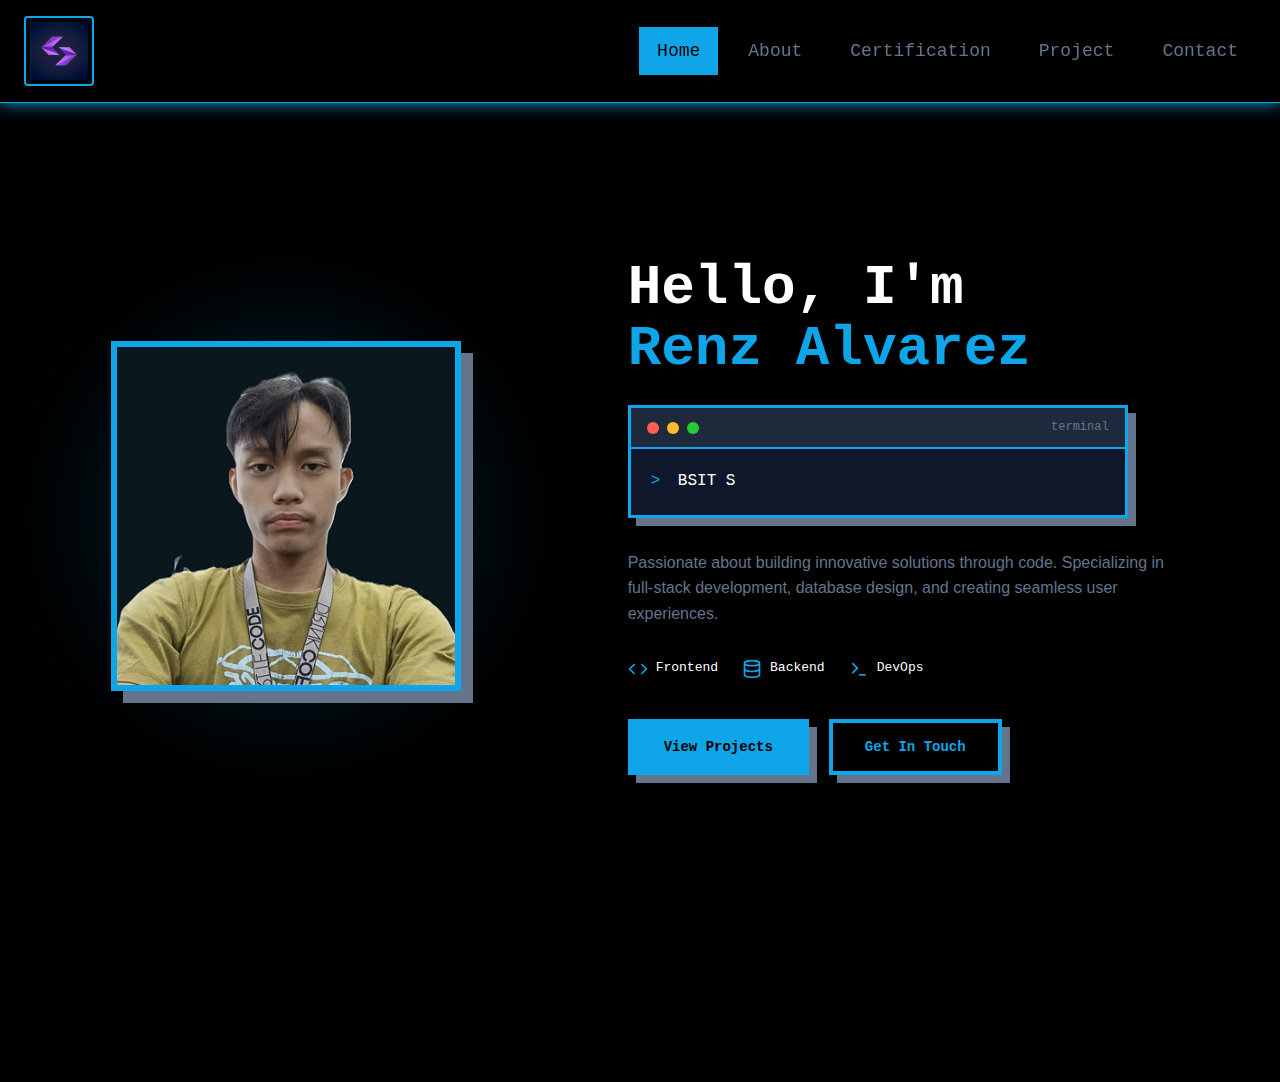
<file: docs/index.html>
<!DOCTYPE html>
<html lang="en">

<head>
    <meta charset="UTF-8">
    <meta name="viewport" content="width=device-width, initial-scale=1.0">
    <title>Home - Renz Alvarez | BSIT Student & Developer</title>
    <link rel="stylesheet" href="main.css">
    <script src="script.js" defer></script>
</head>

<body>
    <nav>
        <div class="nav-box">
            <img id="logo" src="image/a3dd212965b4d0a0d9abc1004b524c69.jpg" alt="Logo">
            <ul>
                <li><a href="index.html" class="active">Home</a></li>
                <li><a href="about.html">About</a></li>
                <li><a href="certification.html">Certification</a></li>
                <li><a href="project.html">Project</a></li>
                <li><a href="contact.html">Contact</a></li>
            </ul>
        </div>
    </nav>

    <main>
        <section id="home" class="hero-section">
            <div class="hero-container">
                <!-- Left - Profile Picture -->
                <div class="hero-left">
                    <div class="profile-wrapper">
                        <div class="profile-glow"></div>
                        <div class="profile-border">
                            <div class="profile-overlay"></div>
                            <div class="profile-picture">
                                <img src="image/profile.png" alt="Renz Alvarez Profile" class="profile-img">
                            </div>
                        </div>
                    </div>
                </div>

                <!-- Right - Content -->
                <div class="hero-right">
                    <div class="hero-content">
                        <h1 class="hero-title">
                            Hello, I'm
                            <span class="hero-name">Renz Alvarez</span>
                        </h1>

                        <!-- Terminal-style text effect -->
                        <div class="terminal-box">
                            <div class="terminal-header">
                                <span class="terminal-dot red"></span>
                                <span class="terminal-dot yellow"></span>
                                <span class="terminal-dot green"></span>
                                <span class="terminal-label">terminal</span>
                            </div>
                            <div class="terminal-text">
                                <span class="terminal-prompt">&gt;</span>
                                <span id="typing-text"></span>
                                <span class="cursor" id="cursor">_</span>
                            </div>
                        </div>
                    </div>

                    <p class="hero-description">
                        Passionate about building innovative solutions through code.
                        Specializing in full-stack development, database design, and
                        creating seamless user experiences.
                    </p>

                    <!-- Tech stack indicators -->
                    <div class="tech-stack">
                        <div class="tech-item">
                            <svg viewBox="0 0 24 24" fill="none" stroke="currentColor" stroke-width="2"
                                class="tech-icon">
                                <polyline points="16 18 22 12 16 6"></polyline>
                                <polyline points="8 6 2 12 8 18"></polyline>
                            </svg>
                            <span>Frontend</span>
                        </div>
                        <div class="tech-item">
                            <svg viewBox="0 0 24 24" fill="none" stroke="currentColor" stroke-width="2"
                                class="tech-icon">
                                <ellipse cx="12" cy="5" rx="9" ry="3"></ellipse>
                                <path d="M3 5v14a9 3 0 0 0 18 0V5"></path>
                                <path d="M3 12a9 3 0 0 0 18 0"></path>
                            </svg>
                            <span>Backend</span>
                        </div>
                        <div class="tech-item">
                            <svg viewBox="0 0 24 24" fill="none" stroke="currentColor" stroke-width="2"
                                class="tech-icon">
                                <polyline points="4 17 10 11 4 5"></polyline>
                                <line x1="12" y1="19" x2="20" y2="19"></line>
                            </svg>
                            <span>DevOps</span>
                        </div>
                    </div>

                    <div class="button-group">
                        <button class="btn btn-primary" onclick="scrollToElement('projects')">
                            View Projects
                        </button>
                        <button class="btn btn-secondary" onclick="scrollToElement('contact')">
                            Get In Touch
                        </button>
                    </div>
                </div>
            </div>
        </section>
    </main>

    <footer>
        <p>&copy; 2024 Renz Alvarez. All rights reserved.</p>
    </footer>
</body>

</html>
</file>
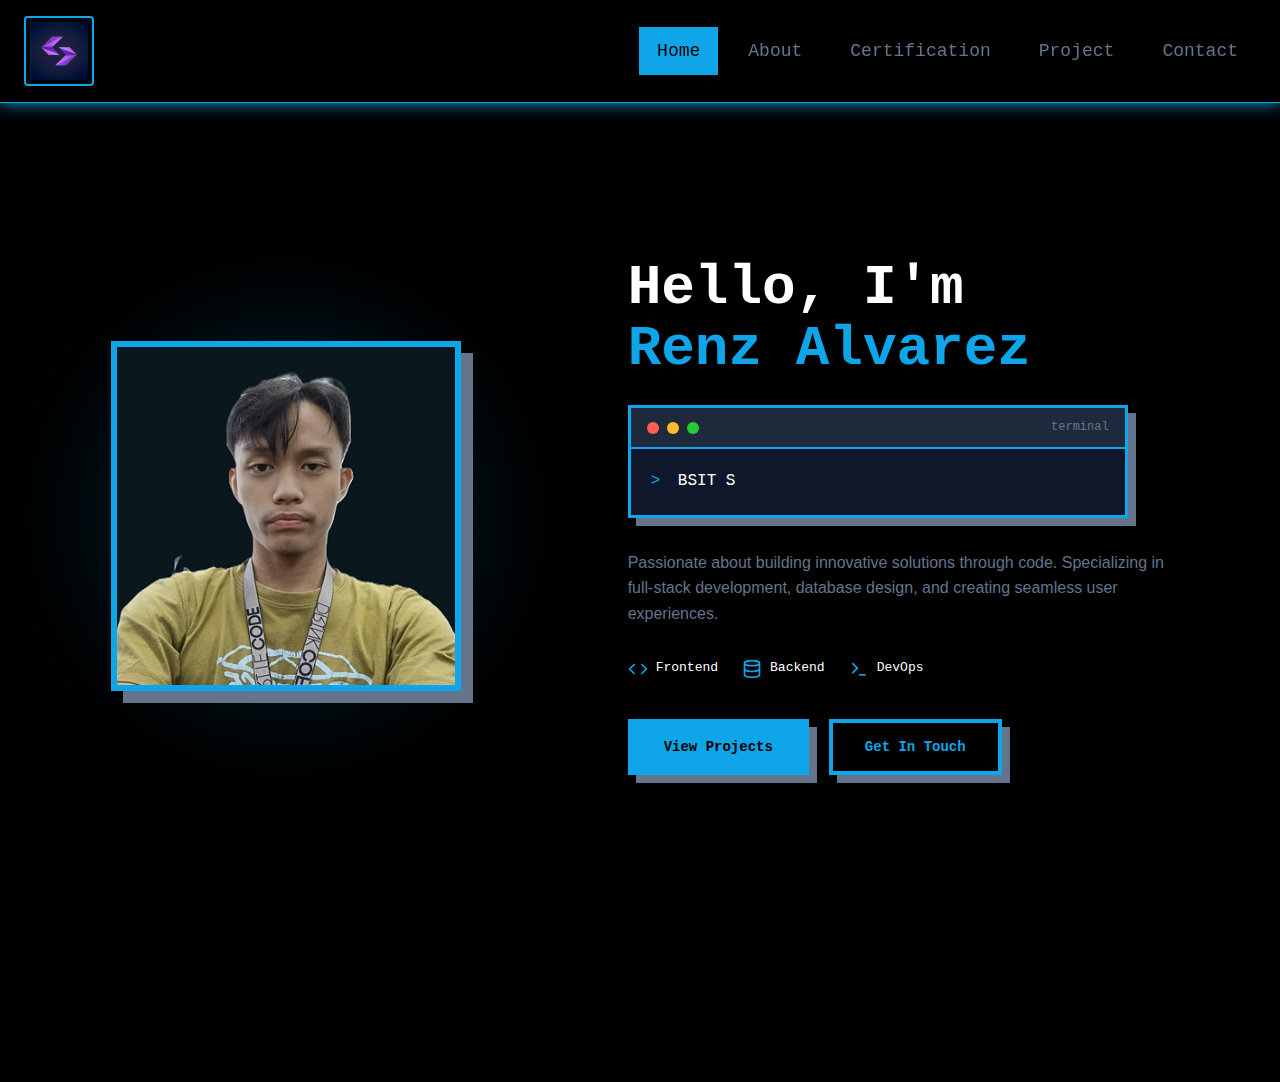
<file: html/index.html>
<!DOCTYPE html>
<html lang="en">

<head>
    <meta charset="UTF-8">
    <meta name="viewport" content="width=device-width, initial-scale=1.0">
    <title>Home - Renz Alvarez | BSIT Student & Developer</title>
    <link rel="stylesheet" href="main.css">
    <script src="script.js" defer></script>
</head>

<body>
    <nav>
        <div class="nav-box">
            <img id="logo" src="../image/a3dd212965b4d0a0d9abc1004b524c69.jpg" alt="Logo">
            <ul>
                <li><a href="index.html" class="active">Home</a></li>
                <li><a href="about.html">About</a></li>
                <li><a href="certification.html">Certification</a></li>
                <li><a href="project.html">Project</a></li>
                <li><a href="contact.html">Contact</a></li>
            </ul>
        </div>
    </nav>

    <main>
        <section id="home" class="hero-section">
            <div class="hero-container">
                <!-- Left - Profile Picture -->
                <div class="hero-left">
                    <div class="profile-wrapper">
                        <div class="profile-glow"></div>
                        <div class="profile-border">
                            <div class="profile-overlay"></div>
                            <div class="profile-picture">
                                <img src="../image/profile.png" alt="Renz Alvarez Profile" class="profile-img">
                            </div>
                        </div>
                    </div>
                </div>

                <!-- Right - Content -->
                <div class="hero-right">
                    <div class="hero-content">
                        <h1 class="hero-title">
                            Hello, I'm
                            <span class="hero-name">Renz Alvarez</span>
                        </h1>

                        <!-- Terminal-style text effect -->
                        <div class="terminal-box">
                            <div class="terminal-header">
                                <span class="terminal-dot red"></span>
                                <span class="terminal-dot yellow"></span>
                                <span class="terminal-dot green"></span>
                                <span class="terminal-label">terminal</span>
                            </div>
                            <div class="terminal-text">
                                <span class="terminal-prompt">&gt;</span>
                                <span id="typing-text"></span>
                                <span class="cursor" id="cursor">_</span>
                            </div>
                        </div>
                    </div>

                    <p class="hero-description">
                        Passionate about building innovative solutions through code.
                        Specializing in full-stack development, database design, and
                        creating seamless user experiences.
                    </p>

                    <!-- Tech stack indicators -->
                    <div class="tech-stack">
                        <div class="tech-item">
                            <svg viewBox="0 0 24 24" fill="none" stroke="currentColor" stroke-width="2"
                                class="tech-icon">
                                <polyline points="16 18 22 12 16 6"></polyline>
                                <polyline points="8 6 2 12 8 18"></polyline>
                            </svg>
                            <span>Frontend</span>
                        </div>
                        <div class="tech-item">
                            <svg viewBox="0 0 24 24" fill="none" stroke="currentColor" stroke-width="2"
                                class="tech-icon">
                                <ellipse cx="12" cy="5" rx="9" ry="3"></ellipse>
                                <path d="M3 5v14a9 3 0 0 0 18 0V5"></path>
                                <path d="M3 12a9 3 0 0 0 18 0"></path>
                            </svg>
                            <span>Backend</span>
                        </div>
                        <div class="tech-item">
                            <svg viewBox="0 0 24 24" fill="none" stroke="currentColor" stroke-width="2"
                                class="tech-icon">
                                <polyline points="4 17 10 11 4 5"></polyline>
                                <line x1="12" y1="19" x2="20" y2="19"></line>
                            </svg>
                            <span>DevOps</span>
                        </div>
                    </div>

                    <div class="button-group">
                        <button class="btn btn-primary" onclick="scrollToElement('projects')">
                            View Projects
                        </button>
                        <button class="btn btn-secondary" onclick="scrollToElement('contact')">
                            Get In Touch
                        </button>
                    </div>
                </div>
            </div>
        </section>
    </main>

    <footer>
        <p>&copy; 2024 Renz Alvarez. All rights reserved.</p>
    </footer>
</body>

</html>
</file>
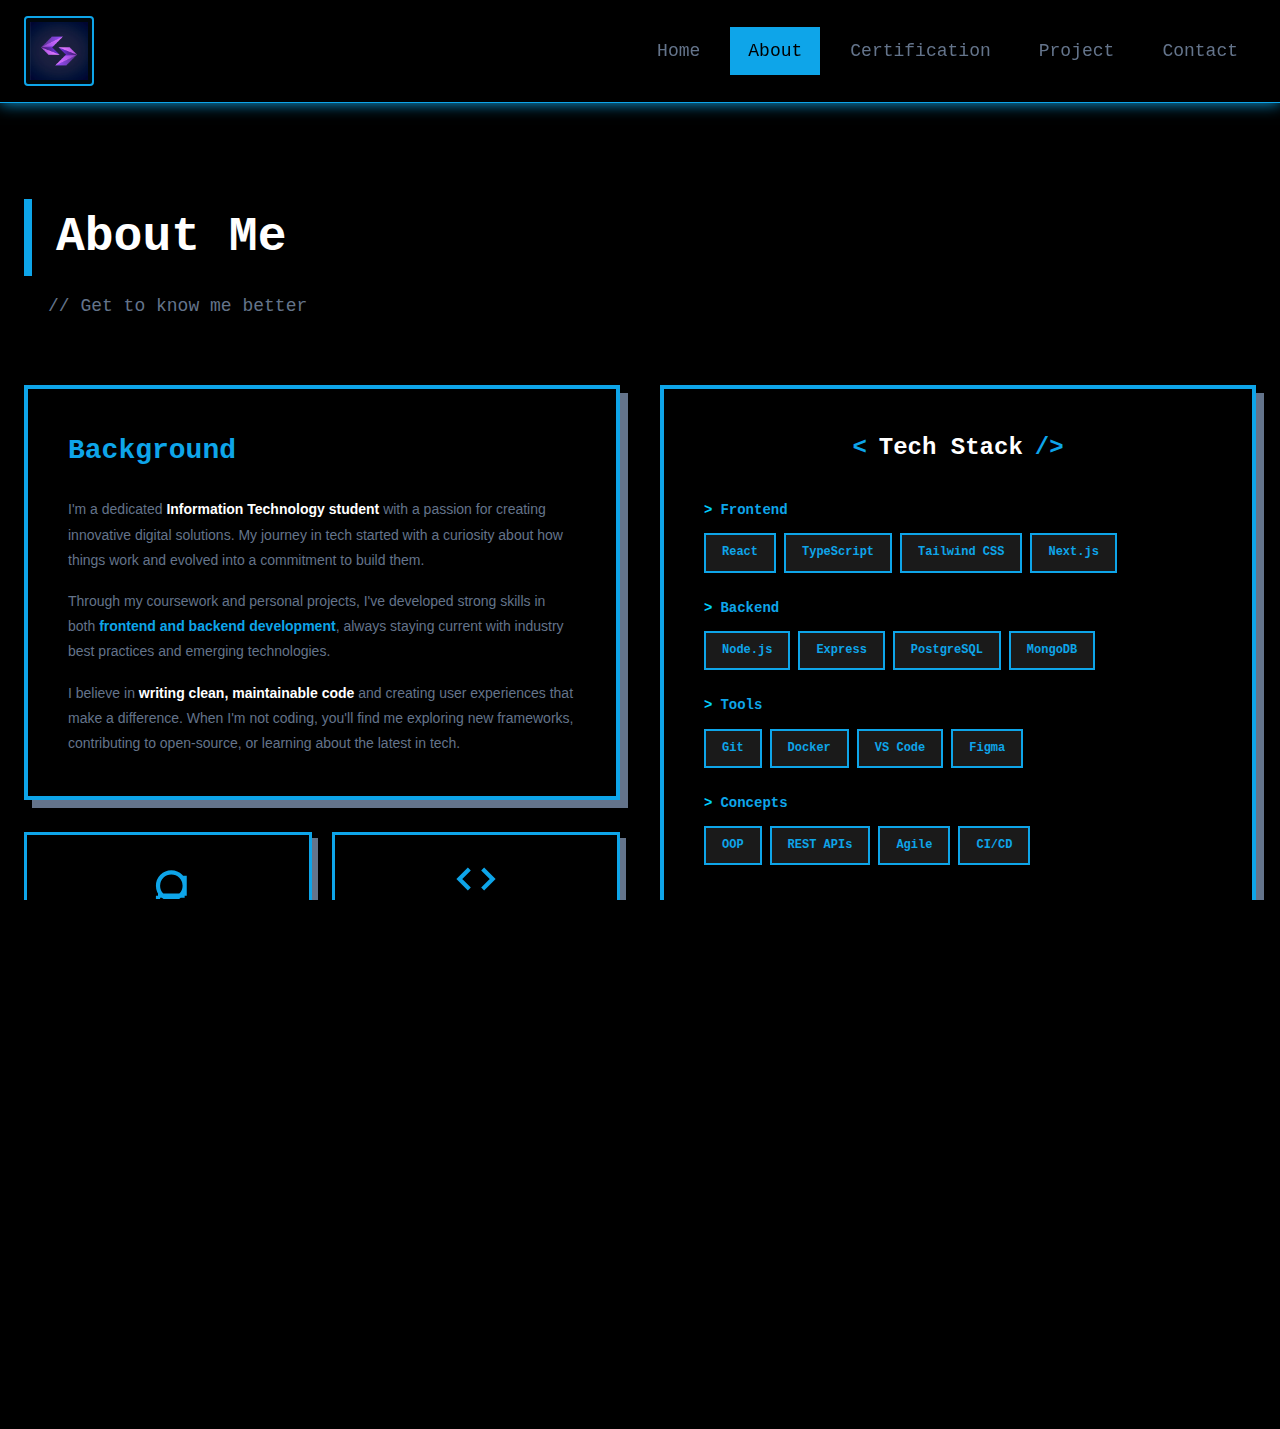
<file: docs/about.html>
<!DOCTYPE html>
<html lang="en">

<head>
  <meta charset="UTF-8">
  <meta name="viewport" content="width=device-width, initial-scale=1.0">
  <title>About Me - Renz Alvarez</title>
  <link rel="stylesheet" href="main.css">
</head>

<body>
  <nav>
    <div class="nav-box">
      <img id="logo" src="image/a3dd212965b4d0a0d9abc1004b524c69.jpg" alt="Logo">
      <ul>
        <li><a href="index.html">Home</a></li>
        <li><a href="about.html" class="active">About</a></li>
        <li><a href="certification.html">Certification</a></li>
        <li><a href="project.html">Project</a></li>
        <li><a href="contact.html">Contact</a></li>
      </ul>
    </div>
  </nav>

  <main>
    <section id="about" class="about-section">
      <div class="about-container">
        <div class="about-header">
          <h2 class="about-title">About Me</h2>
          <p class="about-subtitle">// Get to know me better</p>
        </div>

        <div class="about-grid">
          <!-- Left Column - Bio -->
          <div class="about-left">
            <div class="bio-box">
              <h3 class="bio-title">Background</h3>
              <div class="bio-content">
                <p>
                  I'm a dedicated <span class="highlight-white">Information Technology student</span> with
                  a passion for creating innovative digital solutions. My journey in tech started with a curiosity
                  about how things work and evolved into a commitment to build them.
                </p>
                <p>
                  Through my coursework and personal projects, I've developed strong skills in both
                  <span class="highlight-cyan"> frontend and backend development</span>,
                  always staying current with industry best practices and emerging technologies.
                </p>
                <p>
                  I believe in <span class="highlight-white">writing clean, maintainable code</span> and
                  creating user experiences that make a difference. When I'm not coding, you'll find me
                  exploring new frameworks, contributing to open-source, or learning about the latest in tech.
                </p>
              </div>
            </div>

            <!-- Highlights Grid -->
            <div class="highlights-grid">
              <div class="highlight-card">
                <svg class="highlight-icon" viewBox="0 0 24 24" fill="none" stroke="currentColor" stroke-width="2">
                  <path d="M22 10v6m0 0a8 8 0 01-16 0m16 0a8 8 0 00-16 0m16 0v6m0 0H6m0 0v6"></path>
                </svg>
                <h4 class="highlight-title">Education</h4>
                <p class="highlight-desc">BS Information Technology</p>
              </div>
              <div class="highlight-card">
                <svg class="highlight-icon" viewBox="0 0 24 24" fill="none" stroke="currentColor" stroke-width="2">
                  <polyline points="16 18 22 12 16 6"></polyline>
                  <polyline points="8 6 2 12 8 18"></polyline>
                </svg>
                <h4 class="highlight-title">Experience</h4>
                <p class="highlight-desc">3+ Years Coding</p>
              </div>
              <div class="highlight-card">
                <svg class="highlight-icon" viewBox="0 0 24 24" fill="none" stroke="currentColor" stroke-width="2">
                  <circle cx="12" cy="12" r="10"></circle>
                  <path d="M12 6v6l4 2"></path>
                </svg>
                <h4 class="highlight-title">Projects</h4>
                <p class="highlight-desc">20+ Completed</p>
              </div>
              <div class="highlight-card">
                <svg class="highlight-icon" viewBox="0 0 24 24" fill="none" stroke="currentColor" stroke-width="2">
                  <path d="M13 10V3L4 14h7v7l9-11h-7z"></path>
                </svg>
                <h4 class="highlight-title">Innovation</h4>
                <p class="highlight-desc">Always Learning</p>
              </div>
            </div>
          </div>

          <!-- Right Column - Skills -->
          <div class="about-right">
            <div class="skills-box">
              <h3 class="skills-title">
                <span class="bracket">&lt;</span>
                Tech Stack
                <span class="bracket">/&gt;</span>
              </h3>

              <div class="skills-content">
                <div class="skill-group">
                  <h4 class="skill-category"><span class="prompt">&gt;</span> Frontend</h4>
                  <div class="skill-items">
                    <span class="skill-tag">React</span>
                    <span class="skill-tag">TypeScript</span>
                    <span class="skill-tag">Tailwind CSS</span>
                    <span class="skill-tag">Next.js</span>
                  </div>
                </div>

                <div class="skill-group">
                  <h4 class="skill-category"><span class="prompt">&gt;</span> Backend</h4>
                  <div class="skill-items">
                    <span class="skill-tag">Node.js</span>
                    <span class="skill-tag">Express</span>
                    <span class="skill-tag">PostgreSQL</span>
                    <span class="skill-tag">MongoDB</span>
                  </div>
                </div>

                <div class="skill-group">
                  <h4 class="skill-category"><span class="prompt">&gt;</span> Tools</h4>
                  <div class="skill-items">
                    <span class="skill-tag">Git</span>
                    <span class="skill-tag">Docker</span>
                    <span class="skill-tag">VS Code</span>
                    <span class="skill-tag">Figma</span>
                  </div>
                </div>

                <div class="skill-group">
                  <h4 class="skill-category"><span class="prompt">&gt;</span> Concepts</h4>
                  <div class="skill-items">
                    <span class="skill-tag">OOP</span>
                    <span class="skill-tag">REST APIs</span>
                    <span class="skill-tag">Agile</span>
                    <span class="skill-tag">CI/CD</span>
                  </div>
                </div>
              </div>
            </div>

            <!-- Stats Card -->
            <div class="stats-card">
              <div class="stats-grid">
                <div class="stat">
                  <div class="stat-value">3.8</div>
                  <div class="stat-label">GPA</div>
                </div>
                <div class="stat">
                  <div class="stat-value">15+</div>
                  <div class="stat-label">Skills</div>
                </div>
                <div class="stat">
                  <div class="stat-value">10+</div>
                  <div class="stat-label">Certs</div>
                </div>
              </div>
            </div>
          </div>
        </div>
      </div>
    </section>

    <footer>
      <p>&copy; 2024 Renz Alvarez. All rights reserved.</p>
    </footer>
</body>

</html>
</file>
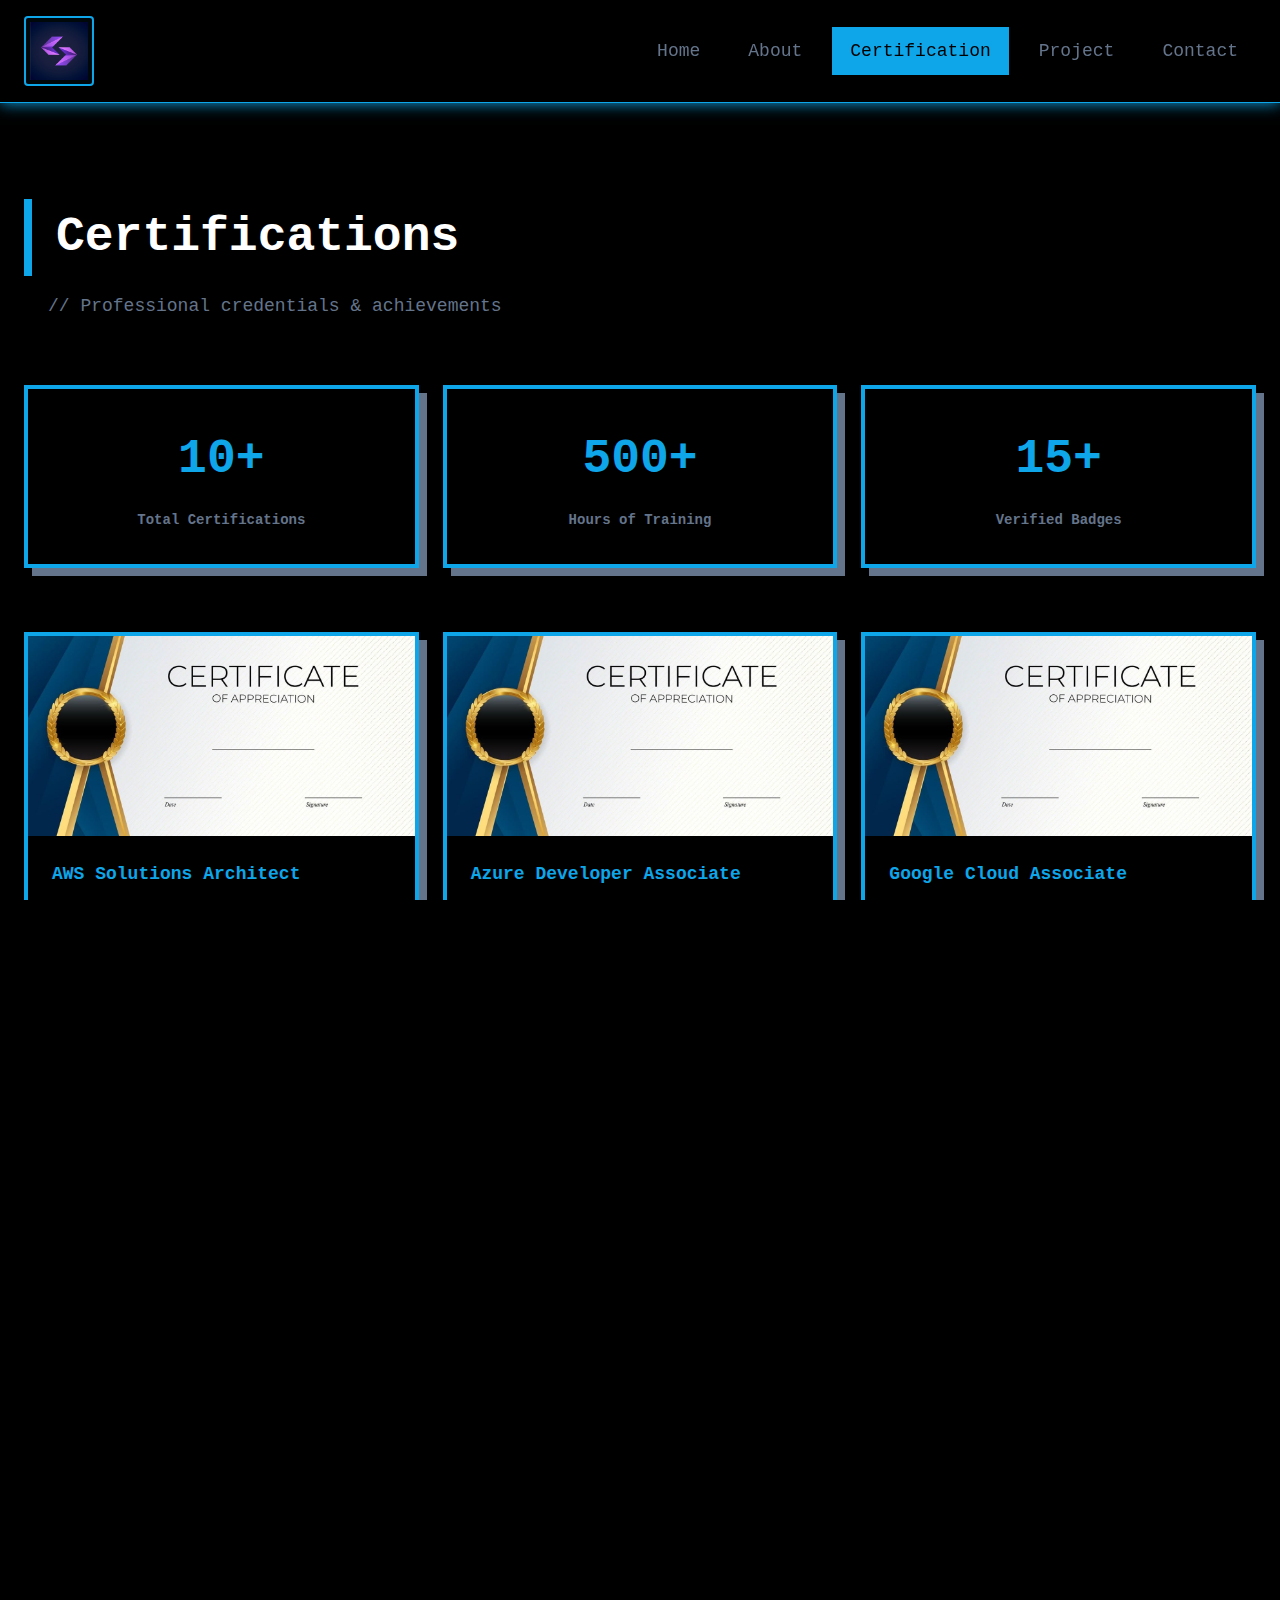
<file: docs/certification.html>
﻿<!DOCTYPE html>
<html lang="en">

<head>
    <meta charset="UTF-8">
    <meta name="viewport" content="width=device-width, initial-scale=1.0">
    <title>Certifications - Renz Alvarez</title>
    <link rel="stylesheet" href="main.css">
</head>

<body>
    <!-- Navigation -->
    <nav>
        <div class="nav-box">
            <img id="logo" src="../image/a3dd212965b4d0a0d9abc1004b524c69.jpg" alt="Logo">
            <ul>
                <li><a href="index.html">Home</a></li>
                <li><a href="about.html">About</a></li>
                <li><a href="certification.html" class="active">Certification</a></li>
                <li><a href="project.html">Project</a></li>
                <li><a href="contact.html">Contact</a></li>
            </ul>
        </div>
    </nav>

    <!-- Main Content -->
    <main>
        <!-- Certifications Section -->
        <section id="certifications" class="certifications-section">
            <div class="cert-container">
                <!-- Header -->
                <div class="cert-header">
                    <h2 class="cert-title">Certifications</h2>
                    <p class="cert-subtitle">// Professional credentials & achievements</p>
                </div>

                <!-- Achievement Stats -->
                <div class="achievements-grid">
                    <div class="achievement-card">
                        <div class="achievement-value">10+</div>
                        <div class="achievement-label">Total Certifications</div>
                    </div>
                    <div class="achievement-card">
                        <div class="achievement-value">500+</div>
                        <div class="achievement-label">Hours of Training</div>
                    </div>
                    <div class="achievement-card">
                        <div class="achievement-value">15+</div>
                        <div class="achievement-label">Verified Badges</div>
                    </div>
                </div>

                <!-- Certifications Grid -->
                <div class="certifications-grid">
                    <div class="cert-card">
                        <div class="cert-image-wrapper">
                            <img src="../image/526198892b4ba9e2ca0bf648c2724f42.jpg" alt="AWS" class="cert-image">
                        </div>
                        <div class="cert-content">
                            <h3 class="cert-card-title">AWS Solutions Architect</h3>
                            <p class="cert-issuer">Amazon Web Services</p>
                            <p class="cert-date">Issued: 2023</p>
                            <button class="cert-btn">View Certificate</button>
                        </div>
                    </div>

                    <div class="cert-card">
                        <div class="cert-image-wrapper">
                            <img src="../image/526198892b4ba9e2ca0bf648c2724f42.jpg" alt="Azure" class="cert-image">
                        </div>
                        <div class="cert-content">
                            <h3 class="cert-card-title">Azure Developer Associate</h3>
                            <p class="cert-issuer">Microsoft</p>
                            <p class="cert-date">Issued: 2023</p>
                            <button class="cert-btn">View Certificate</button>
                        </div>
                    </div>

                    <div class="cert-card">
                        <div class="cert-image-wrapper">
                            <img src="../image/526198892b4ba9e2ca0bf648c2724f42.jpg" alt="GCP" class="cert-image">
                        </div>
                        <div class="cert-content">
                            <h3 class="cert-card-title">Google Cloud Associate</h3>
                            <p class="cert-issuer">Google Cloud</p>
                            <p class="cert-date">Issued: 2023</p>
                            <button class="cert-btn">View Certificate</button>
                        </div>
                    </div>

                    <div class="cert-card">
                        <div class="cert-image-wrapper">
                            <img src="../image/526198892b4ba9e2ca0bf648c2724f42.jpg" alt="Kubernetes"
                                class="cert-image">
                        </div>
                        <div class="cert-content">
                            <h3 class="cert-card-title">CKA - Kubernetes Admin</h3>
                            <p class="cert-issuer">CNCF</p>
                            <p class="cert-date">Issued: 2023</p>
                            <button class="cert-btn">View Certificate</button>
                        </div>
                    </div>

                    <div class="cert-card">
                        <div class="cert-image-wrapper">
                            <img src="../image/526198892b4ba9e2ca0bf648c2724f42.jpg" alt="Terraform" class="cert-image">
                        </div>
                        <div class="cert-content">
                            <h3 class="cert-card-title">Terraform Associate</h3>
                            <p class="cert-issuer">HashiCorp</p>
                            <p class="cert-date">Issued: 2023</p>
                            <button class="cert-btn">View Certificate</button>
                        </div>
                    </div>

                    <div class="cert-card">
                        <div class="cert-image-wrapper">
                            <img src="../image/526198892b4ba9e2ca0bf648c2724f42.jpg" alt="Docker" class="cert-image">
                        </div>
                        <div class="cert-content">
                            <h3 class="cert-card-title">Docker Certified Associate</h3>
                            <p class="cert-issuer">Docker</p>
                            <p class="cert-date">Issued: 2023</p>
                            <button class="cert-btn">View Certificate</button>
                        </div>
                    </div>
                </div>

                <!-- Additional Certifications -->
                <div class="additional-certs">
                    <h3 class="additional-title">Additional Certifications</h3>
                    <div class="additional-grid">
                        <div class="additional-cert-item">
                            <span class="check-mark">R</span>
                            <span>Cisco CCNA</span>
                        </div>
                        <div class="additional-cert-item">
                            <span class="check-mark">R</span>
                            <span>Oracle Database Administrator</span>
                        </div>
                        <div class="additional-cert-item">
                            <span class="check-mark">R</span>
                            <span>Red Hat Certified Engineer</span>
                        </div>
                        <div class="additional-cert-item">
                            <span class="check-mark">R</span>
                            <span>Kubernetes Administrator</span>
                        </div>
                        <div class="additional-cert-item">
                            <span class="check-mark">R</span>
                            <span>Scrum Master Certified</span>
                        </div>
                        <div class="additional-cert-item">
                            <span class="check-mark">R</span>
                            <span>Python Programming Expert</span>
                        </div>
                    </div>
                </div>
            </div>
        </section>
    </main>

    <!-- Footer -->
    <footer class="footer">
        <p>&copy; 2025 Renz Alvarez. All rights reserved.</p>
    </footer>

    <script src="script.js"></script>
</body>

</html>
</file>
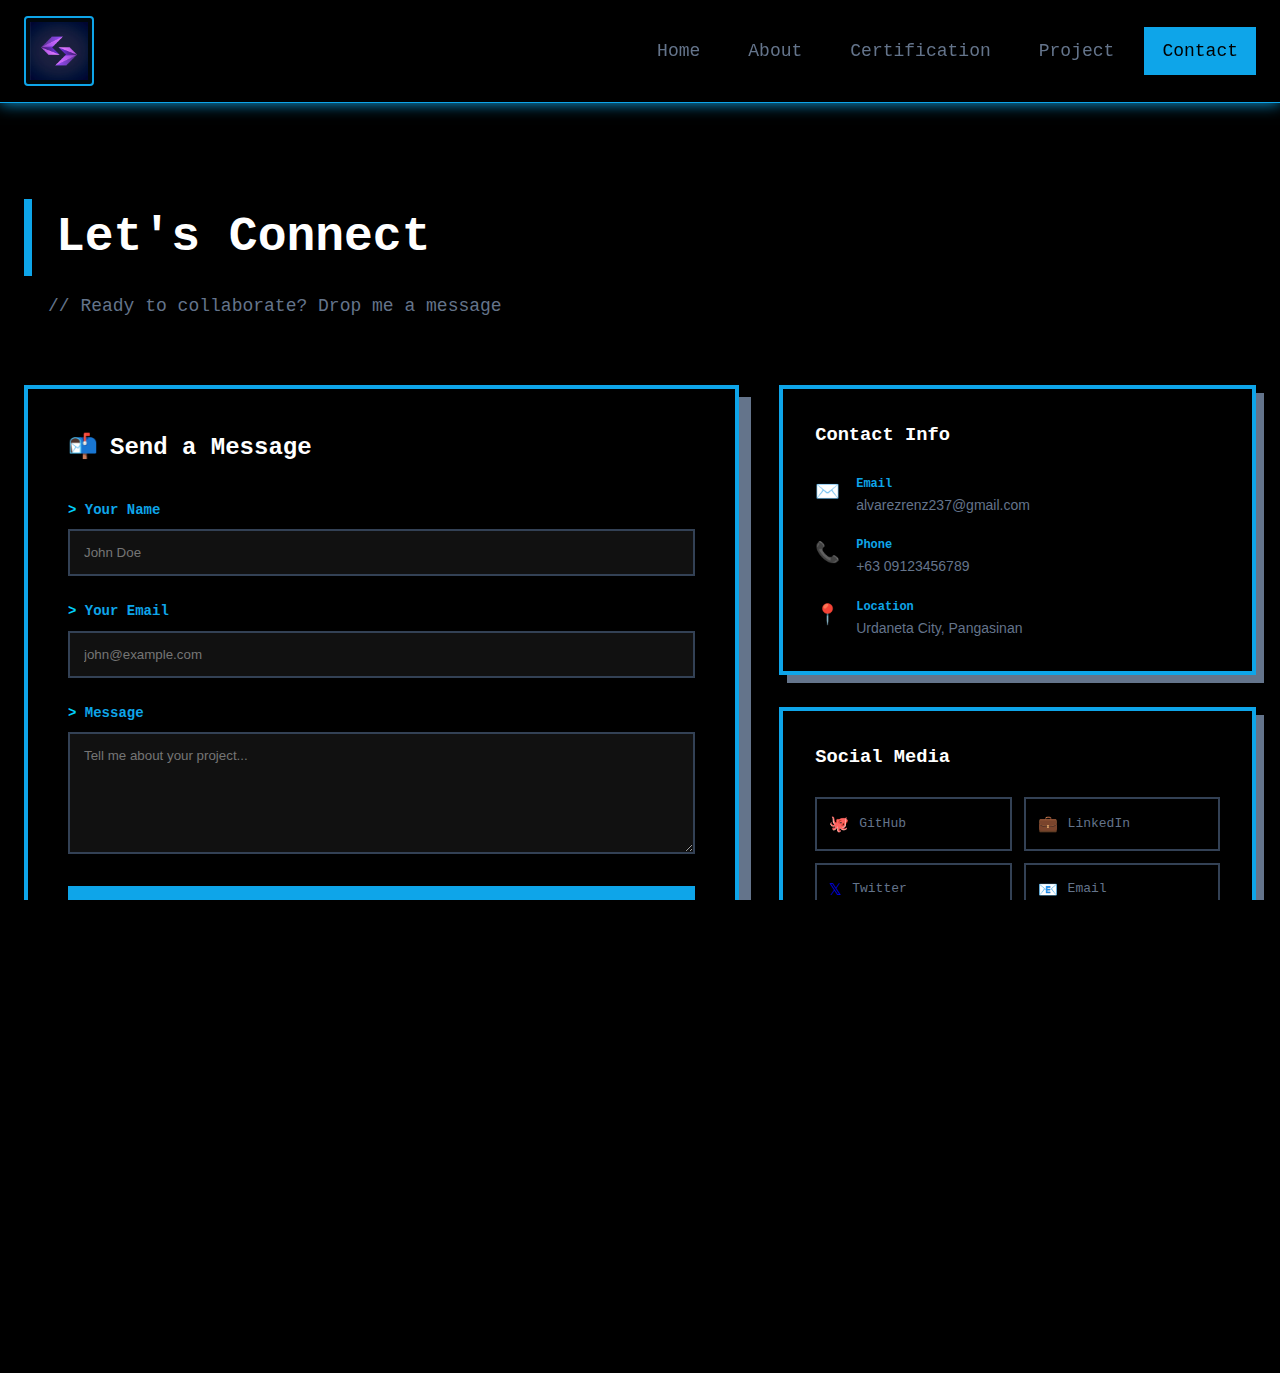
<file: docs/contact.html>
<!DOCTYPE html>
<html lang="en">

<head>
    <meta charset="UTF-8">
    <meta name="viewport" content="width=device-width, initial-scale=1.0">
    <title>Contact - Renz Alvarez</title>
    <link rel="stylesheet" href="main.css">
</head>

<body>
    <!-- Navigation -->
    <nav>
        <div class="nav-box">
            <img id="logo" src="image/a3dd212965b4d0a0d9abc1004b524c69.jpg" alt="Logo">
            <ul>
                <li><a href="index.html">Home</a></li>
                <li><a href="about.html">About</a></li>
                <li><a href="certification.html">Certification</a></li>
                <li><a href="project.html">Project</a></li>
                <li><a href="contact.html" class="active">Contact</a></li>
            </ul>
        </div>
    </nav>

    <!-- Main Content -->
    <main id="contact" class="contact-section">
        <div class="contact-container">
            <!-- Header -->
            <div class="contact-header">
                <h2 class="contact-title">Let's Connect</h2>
                <p class="contact-subtitle">// Ready to collaborate? Drop me a message</p>
            </div>

            <div class="contact-grid">
                <!-- Left Column - Contact Form -->
                <div class="contact-form-wrapper">
                    <div class="contact-form-box">
                        <h3 class="form-title">
                            <span class="send-icon">📬</span> Send a Message
                        </h3>

                        <form id="contactForm" class="contact-form">
                            <div class="form-group">
                                <label for="name" class="form-label">
                                    <span class="prompt-symbol">&gt;</span> Your Name
                                </label>
                                <input type="text" id="name" name="name" class="form-input" placeholder="John Doe"
                                    required />
                            </div>

                            <div class="form-group">
                                <label for="email" class="form-label">
                                    <span class="prompt-symbol">&gt;</span> Your Email
                                </label>
                                <input type="email" id="email" name="email" class="form-input"
                                    placeholder="john@example.com" required />
                            </div>

                            <div class="form-group">
                                <label for="message" class="form-label">
                                    <span class="prompt-symbol">&gt;</span> Message
                                </label>
                                <textarea id="message" name="message" class="form-textarea"
                                    placeholder="Tell me about your project..." rows="6" required></textarea>
                            </div>

                            <button type="submit" class="submit-btn" id="submitBtn">
                                <span class="btn-text">Send Message</span>
                                <span class="loader" id="loader" style="display: none;"></span>
                            </button>
                        </form>
                    </div>
                </div>

                <!-- Right Column - Contact Info & Social -->
                <div class="contact-info-wrapper">
                    <!-- Contact Info -->
                    <div class="contact-info-box">
                        <h3 class="info-title">Contact Info</h3>
                        <div class="info-list">
                            <div class="info-item">
                                <div class="info-icon">✉️</div>
                                <div>
                                    <div class="info-label">Email</div>
                                    <div class="info-value">alvarezrenz237@gmail.com</div>
                                </div>
                            </div>
                            <div class="info-item">
                                <div class="info-icon">📞</div>
                                <div>
                                    <div class="info-label">Phone</div>
                                    <div class="info-value">+63 09123456789</div>
                                </div>
                            </div>
                            <div class="info-item">
                                <div class="info-icon">📍</div>
                                <div>
                                    <div class="info-label">Location</div>
                                    <div class="info-value">Urdaneta City, Pangasinan</div>
                                </div>
                            </div>
                        </div>
                    </div>

                    <!-- Social Links -->
                    <div class="social-links-box">
                        <h3 class="social-title">Social Media</h3>
                        <div class="social-links">
                            <a href="https://github.com" target="_blank" rel="noopener noreferrer" class="social-link">
                                <span class="social-icon">🐙</span>
                                <span class="social-label">GitHub</span>
                            </a>
                            <a href="https://linkedin.com" target="_blank" rel="noopener noreferrer"
                                class="social-link">
                                <span class="social-icon">💼</span>
                                <span class="social-label">LinkedIn</span>
                            </a>
                            <a href="https://twitter.com" target="_blank" rel="noopener noreferrer" class="social-link">
                                <span class="social-icon">𝕏</span>
                                <span class="social-label">Twitter</span>
                            </a>
                            <a href="mailto:email@example.com" class="social-link">
                                <span class="social-icon">📧</span>
                                <span class="social-label">Email</span>
                            </a>
                        </div>
                    </div>

                    <!-- Availability Badge -->
                    <div class="availability-badge">
                        <div class="badge-content">
                            <div class="pulse-dot"></div>
                            <span class="available-text">AVAILABLE FOR WORK</span>
                        </div>
                        <p class="badge-subtitle">Open to internships & projects</p>
                    </div>
                </div>
            </div>

            <!-- Footer Bottom -->
            <div class="contact-footer">
                <div class="footer-content">
                    <p class="footer-text">© 2026 Renz Alvarez. Built with HTML, CSS & Vanilla JS</p>
                    <div class="footer-credit">
                        <span>Made with</span>
                        <span class="heart">♥</span>
                        <span>by a BSIT Student</span>
                    </div>
                </div>
            </div>
        </div>
    </main>

    <script src="script.js"></script>
    <script>
        document.getElementById('contactForm').addEventListener('submit', function (e) {
            e.preventDefault();

            const submitBtn = document.getElementById('submitBtn');
            const loader = document.getElementById('loader');
            const btnText = submitBtn.querySelector('.btn-text');

            submitBtn.disabled = true;
            loader.style.display = 'inline-block';
            btnText.style.display = 'none';

            setTimeout(() => {
                alert('Message sent! (This is a demo)');
                submitBtn.disabled = false;
                loader.style.display = 'none';
                btnText.style.display = 'inline';
                document.getElementById('contactForm').reset();
            }, 1500);
        });
    </script>
</body>

</html>
</file>
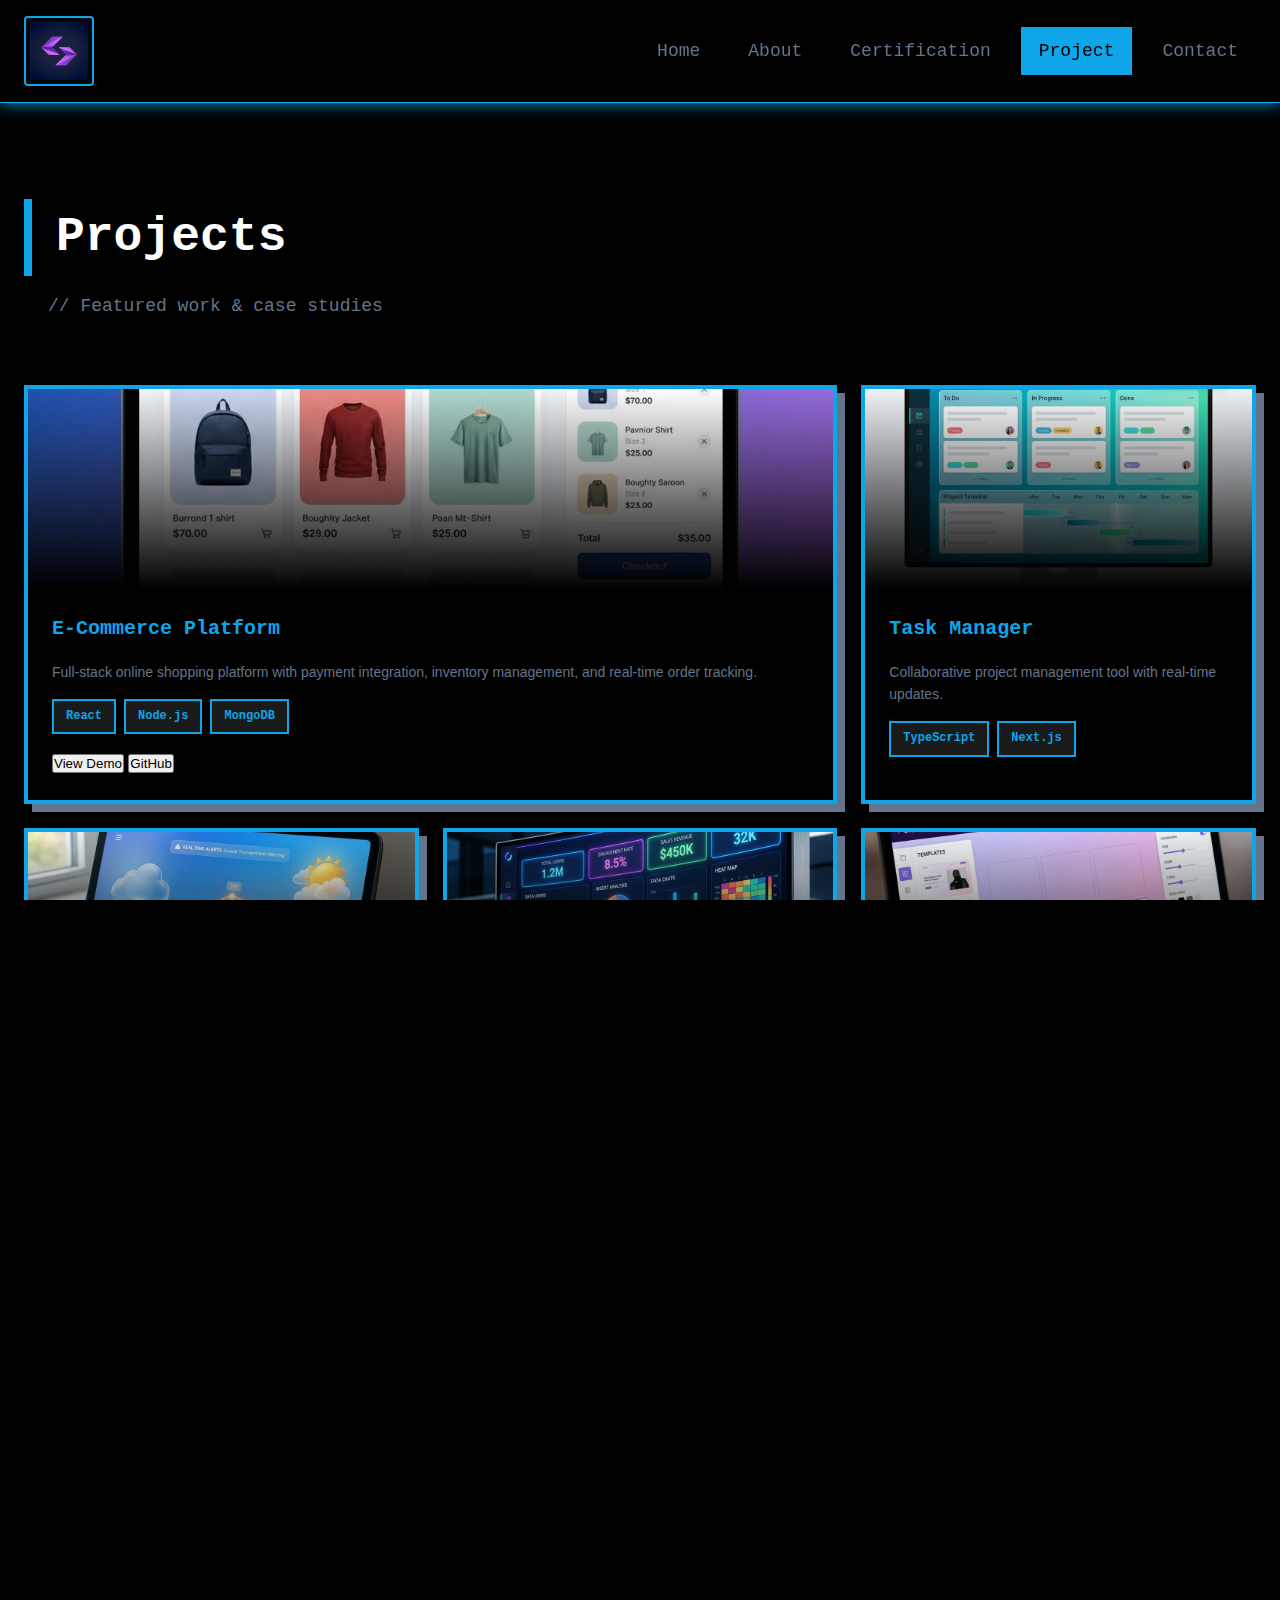
<file: docs/project.html>
﻿<!DOCTYPE html>
<html lang="en">

<head>
    <meta charset="UTF-8">
    <meta name="viewport" content="width=device-width, initial-scale=1.0">
    <title>Projects - Renz Alvarez</title>
    <link rel="stylesheet" href="main.css">
</head>

<body>
    <!-- Navigation -->
    <nav>
        <div class="nav-box">
            <img id="logo" src="../image/a3dd212965b4d0a0d9abc1004b524c69.jpg" alt="Logo">
            <ul>
                <li><a href="index.html">Home</a></li>
                <li><a href="about.html">About</a></li>
                <li><a href="certification.html">Certification</a></li>
                <li><a href="project.html" class="active">Project</a></li>
                <li><a href="contact.html">Contact</a></li>
            </ul>
        </div>
    </nav>

    <!-- Main Content -->
    <main>
        <!-- Projects Section -->
        <section id="projects" class="projects-section">
            <div class="projects-container">
                <!-- Header -->
                <div class="projects-header">
                    <h2 class="projects-title">Projects</h2>
                    <p class="projects-subtitle">// Featured work & case studies</p>
                </div>

                <!-- Projects Grid -->
                <div class="projects-grid">
                    <div class="project-card project-card-large">
                        <div class="project-image-container">
                            <img src="../image/project1.jpg" alt="E-Commerce Platform" class="project-image">
                            <div class="project-gradient-overlay"></div>
                        </div>
                        <div class="project-content">
                            <h3 class="project-title">E-Commerce Platform</h3>
                            <p class="project-description">Full-stack online shopping platform with payment integration,
                                inventory management, and real-time order tracking.</p>
                            <div class="project-tags">
                                <span class="project-tag">React</span>
                                <span class="project-tag">Node.js</span>
                                <span class="project-tag">MongoDB</span>
                            </div>
                            <div class="project-buttons">
                                <button class="project-btn project-btn-primary">View Demo</button>
                                <button class="project-btn project-btn-secondary">GitHub</button>
                            </div>
                        </div>
                    </div>

                    <div class="project-card">
                        <div class="project-image-container">
                            <img src="../image/project2.jpg" alt="Task Management" class="project-image">
                            <div class="project-gradient-overlay"></div>
                        </div>
                        <div class="project-content">
                            <h3 class="project-title">Task Manager</h3>
                            <p class="project-description">Collaborative project management tool with real-time updates.
                            </p>
                            <div class="project-tags">
                                <span class="project-tag">TypeScript</span>
                                <span class="project-tag">Next.js</span>
                            </div>
                        </div>
                    </div>

                    <div class="project-card">
                        <div class="project-image-container">
                            <img src="../image/project3.jpg" alt="Weather Dashboard" class="project-image">
                            <div class="project-gradient-overlay"></div>
                        </div>
                        <div class="project-content">
                            <h3 class="project-title">Weather Dashboard</h3>
                            <p class="project-description">Interactive weather app with real-time forecasts and alerts.
                            </p>
                            <div class="project-tags">
                                <span class="project-tag">React</span>
                                <span class="project-tag">Chart.js</span>
                            </div>
                        </div>
                    </div>

                    <div class="project-card">
                        <div class="project-image-container">
                            <img src="../image/project4.jpg" alt="Analytics Dashboard" class="project-image">
                            <div class="project-gradient-overlay"></div>
                        </div>
                        <div class="project-content">
                            <h3 class="project-title">Analytics Dashboard</h3>
                            <p class="project-description">Data visualization for tracking social media metrics.</p>
                            <div class="project-tags">
                                <span class="project-tag">Python</span>
                                <span class="project-tag">D3.js</span>
                            </div>
                        </div>
                    </div>

                    <div class="project-card">
                        <div class="project-image-container">
                            <img src="../image/project5.jpg" alt="Portfolio Builder" class="project-image">
                            <div class="project-gradient-overlay"></div>
                        </div>
                        <div class="project-content">
                            <h3 class="project-title">Portfolio Builder</h3>
                            <p class="project-description">Drag-and-drop portfolio website builder with templates.</p>
                            <div class="project-tags">
                                <span class="project-tag">Vue.js</span>
                                <span class="project-tag">AWS</span>
                            </div>
                        </div>
                    </div>

                    <div class="project-card">
                        <div class="project-image-container">
                            <img src="../image/project6.jpg" alt="Fitness Tracker" class="project-image">
                            <div class="project-gradient-overlay"></div>
                        </div>
                        <div class="project-content">
                            <h3 class="project-title">Fitness Tracker</h3>
                            <p class="project-description">Mobile app with workout plans and progress tracking.</p>
                            <div class="project-tags">
                                <span class="project-tag">React Native</span>
                                <span class="project-tag">Firebase</span>
                            </div>
                        </div>
                    </div>
                </div>

                <!-- View All Button -->
                <div class="projects-button-container">
                    <button class="projects-view-all-btn">View All Projects</button>
                </div>
            </div>
        </section>
    </main>
</file>
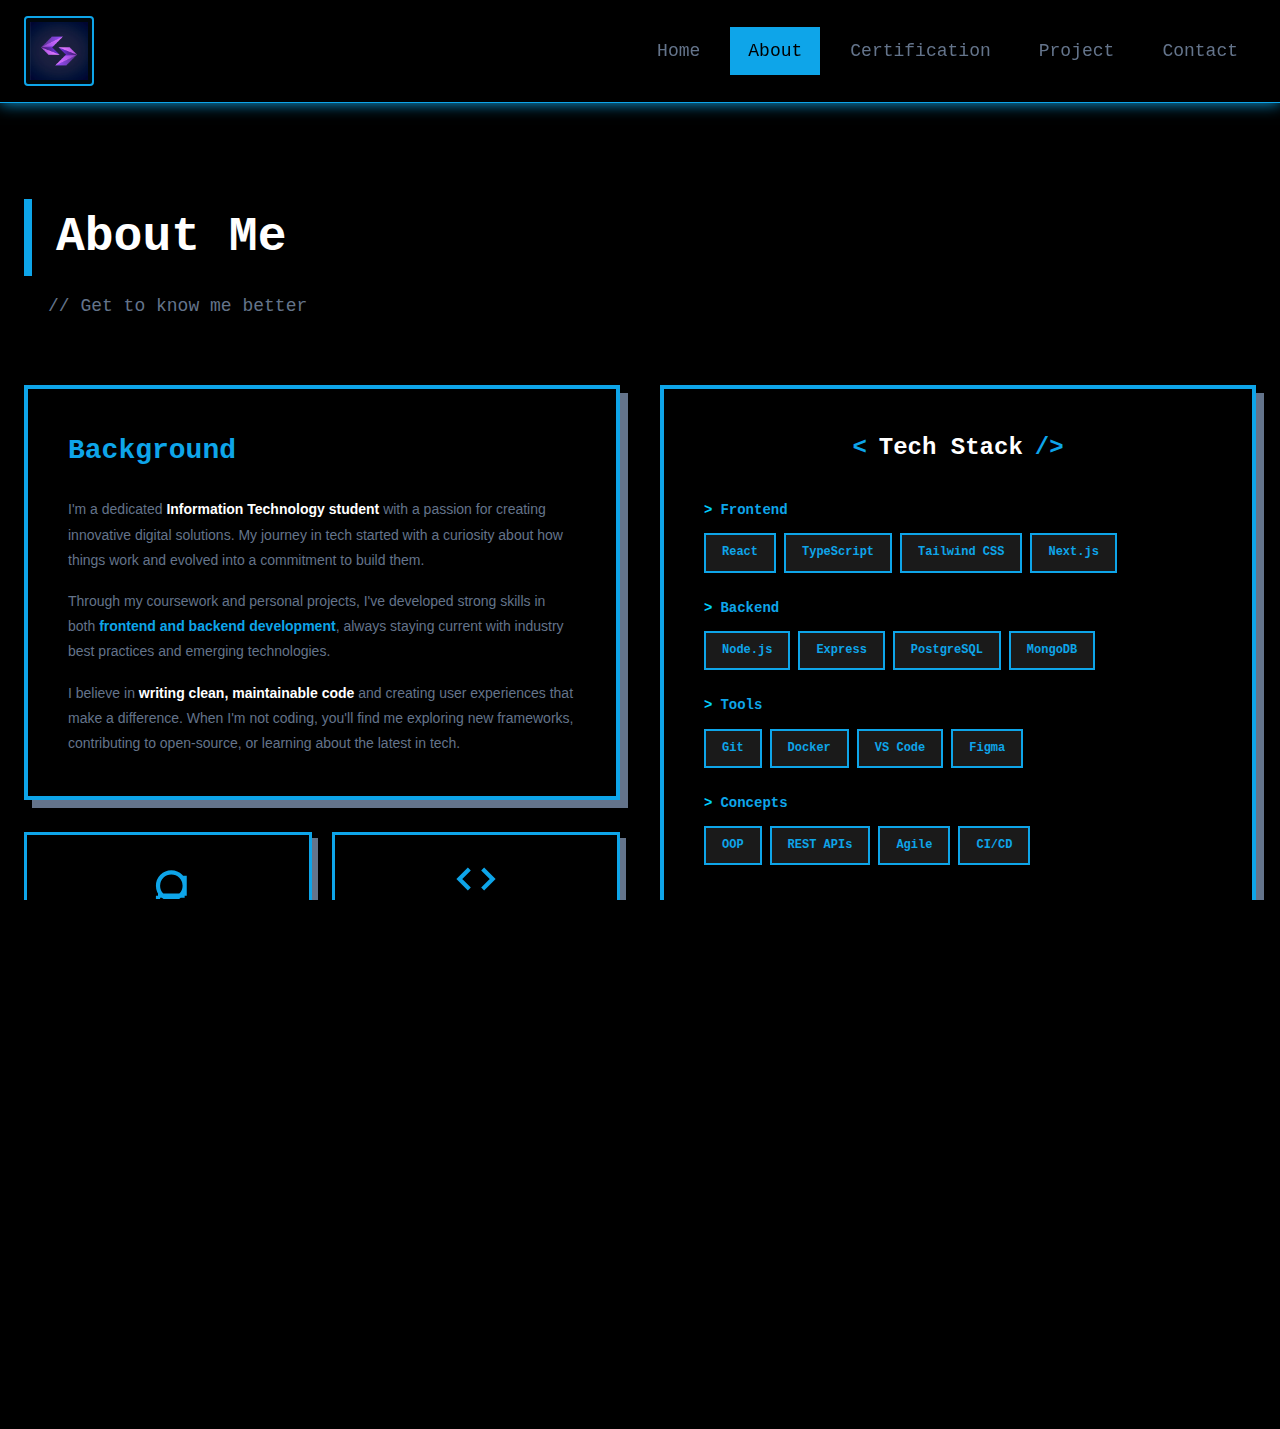
<file: html/about.html>
<!DOCTYPE html>
<html lang="en">

<head>
  <meta charset="UTF-8">
  <meta name="viewport" content="width=device-width, initial-scale=1.0">
  <title>About Me - Renz Alvarez</title>
  <link rel="stylesheet" href="main.css">
</head>

<body>
  <nav>
    <div class="nav-box">
      <img id="logo" src="../image/a3dd212965b4d0a0d9abc1004b524c69.jpg" alt="Logo">
      <ul>
        <li><a href="index.html">Home</a></li>
        <li><a href="about.html" class="active">About</a></li>
        <li><a href="certification.html">Certification</a></li>
        <li><a href="project.html">Project</a></li>
        <li><a href="contact.html">Contact</a></li>
      </ul>
    </div>
  </nav>

  <main>
    <section id="about" class="about-section">
      <div class="about-container">
        <div class="about-header">
          <h2 class="about-title">About Me</h2>
          <p class="about-subtitle">// Get to know me better</p>
        </div>

        <div class="about-grid">
          <!-- Left Column - Bio -->
          <div class="about-left">
            <div class="bio-box">
              <h3 class="bio-title">Background</h3>
              <div class="bio-content">
                <p>
                  I'm a dedicated <span class="highlight-white">Information Technology student</span> with
                  a passion for creating innovative digital solutions. My journey in tech started with a curiosity
                  about how things work and evolved into a commitment to build them.
                </p>
                <p>
                  Through my coursework and personal projects, I've developed strong skills in both
                  <span class="highlight-cyan"> frontend and backend development</span>,
                  always staying current with industry best practices and emerging technologies.
                </p>
                <p>
                  I believe in <span class="highlight-white">writing clean, maintainable code</span> and
                  creating user experiences that make a difference. When I'm not coding, you'll find me
                  exploring new frameworks, contributing to open-source, or learning about the latest in tech.
                </p>
              </div>
            </div>

            <!-- Highlights Grid -->
            <div class="highlights-grid">
              <div class="highlight-card">
                <svg class="highlight-icon" viewBox="0 0 24 24" fill="none" stroke="currentColor" stroke-width="2">
                  <path d="M22 10v6m0 0a8 8 0 01-16 0m16 0a8 8 0 00-16 0m16 0v6m0 0H6m0 0v6"></path>
                </svg>
                <h4 class="highlight-title">Education</h4>
                <p class="highlight-desc">BS Information Technology</p>
              </div>
              <div class="highlight-card">
                <svg class="highlight-icon" viewBox="0 0 24 24" fill="none" stroke="currentColor" stroke-width="2">
                  <polyline points="16 18 22 12 16 6"></polyline>
                  <polyline points="8 6 2 12 8 18"></polyline>
                </svg>
                <h4 class="highlight-title">Experience</h4>
                <p class="highlight-desc">3+ Years Coding</p>
              </div>
              <div class="highlight-card">
                <svg class="highlight-icon" viewBox="0 0 24 24" fill="none" stroke="currentColor" stroke-width="2">
                  <circle cx="12" cy="12" r="10"></circle>
                  <path d="M12 6v6l4 2"></path>
                </svg>
                <h4 class="highlight-title">Projects</h4>
                <p class="highlight-desc">20+ Completed</p>
              </div>
              <div class="highlight-card">
                <svg class="highlight-icon" viewBox="0 0 24 24" fill="none" stroke="currentColor" stroke-width="2">
                  <path d="M13 10V3L4 14h7v7l9-11h-7z"></path>
                </svg>
                <h4 class="highlight-title">Innovation</h4>
                <p class="highlight-desc">Always Learning</p>
              </div>
            </div>
          </div>

          <!-- Right Column - Skills -->
          <div class="about-right">
            <div class="skills-box">
              <h3 class="skills-title">
                <span class="bracket">&lt;</span>
                Tech Stack
                <span class="bracket">/&gt;</span>
              </h3>

              <div class="skills-content">
                <div class="skill-group">
                  <h4 class="skill-category"><span class="prompt">&gt;</span> Frontend</h4>
                  <div class="skill-items">
                    <span class="skill-tag">React</span>
                    <span class="skill-tag">TypeScript</span>
                    <span class="skill-tag">Tailwind CSS</span>
                    <span class="skill-tag">Next.js</span>
                  </div>
                </div>

                <div class="skill-group">
                  <h4 class="skill-category"><span class="prompt">&gt;</span> Backend</h4>
                  <div class="skill-items">
                    <span class="skill-tag">Node.js</span>
                    <span class="skill-tag">Express</span>
                    <span class="skill-tag">PostgreSQL</span>
                    <span class="skill-tag">MongoDB</span>
                  </div>
                </div>

                <div class="skill-group">
                  <h4 class="skill-category"><span class="prompt">&gt;</span> Tools</h4>
                  <div class="skill-items">
                    <span class="skill-tag">Git</span>
                    <span class="skill-tag">Docker</span>
                    <span class="skill-tag">VS Code</span>
                    <span class="skill-tag">Figma</span>
                  </div>
                </div>

                <div class="skill-group">
                  <h4 class="skill-category"><span class="prompt">&gt;</span> Concepts</h4>
                  <div class="skill-items">
                    <span class="skill-tag">OOP</span>
                    <span class="skill-tag">REST APIs</span>
                    <span class="skill-tag">Agile</span>
                    <span class="skill-tag">CI/CD</span>
                  </div>
                </div>
              </div>
            </div>

            <!-- Stats Card -->
            <div class="stats-card">
              <div class="stats-grid">
                <div class="stat">
                  <div class="stat-value">3.8</div>
                  <div class="stat-label">GPA</div>
                </div>
                <div class="stat">
                  <div class="stat-value">15+</div>
                  <div class="stat-label">Skills</div>
                </div>
                <div class="stat">
                  <div class="stat-value">10+</div>
                  <div class="stat-label">Certs</div>
                </div>
              </div>
            </div>
          </div>
        </div>
      </div>
    </section>

    <footer>
      <p>&copy; 2024 Renz Alvarez. All rights reserved.</p>
    </footer>
</body>

</html>
</file>
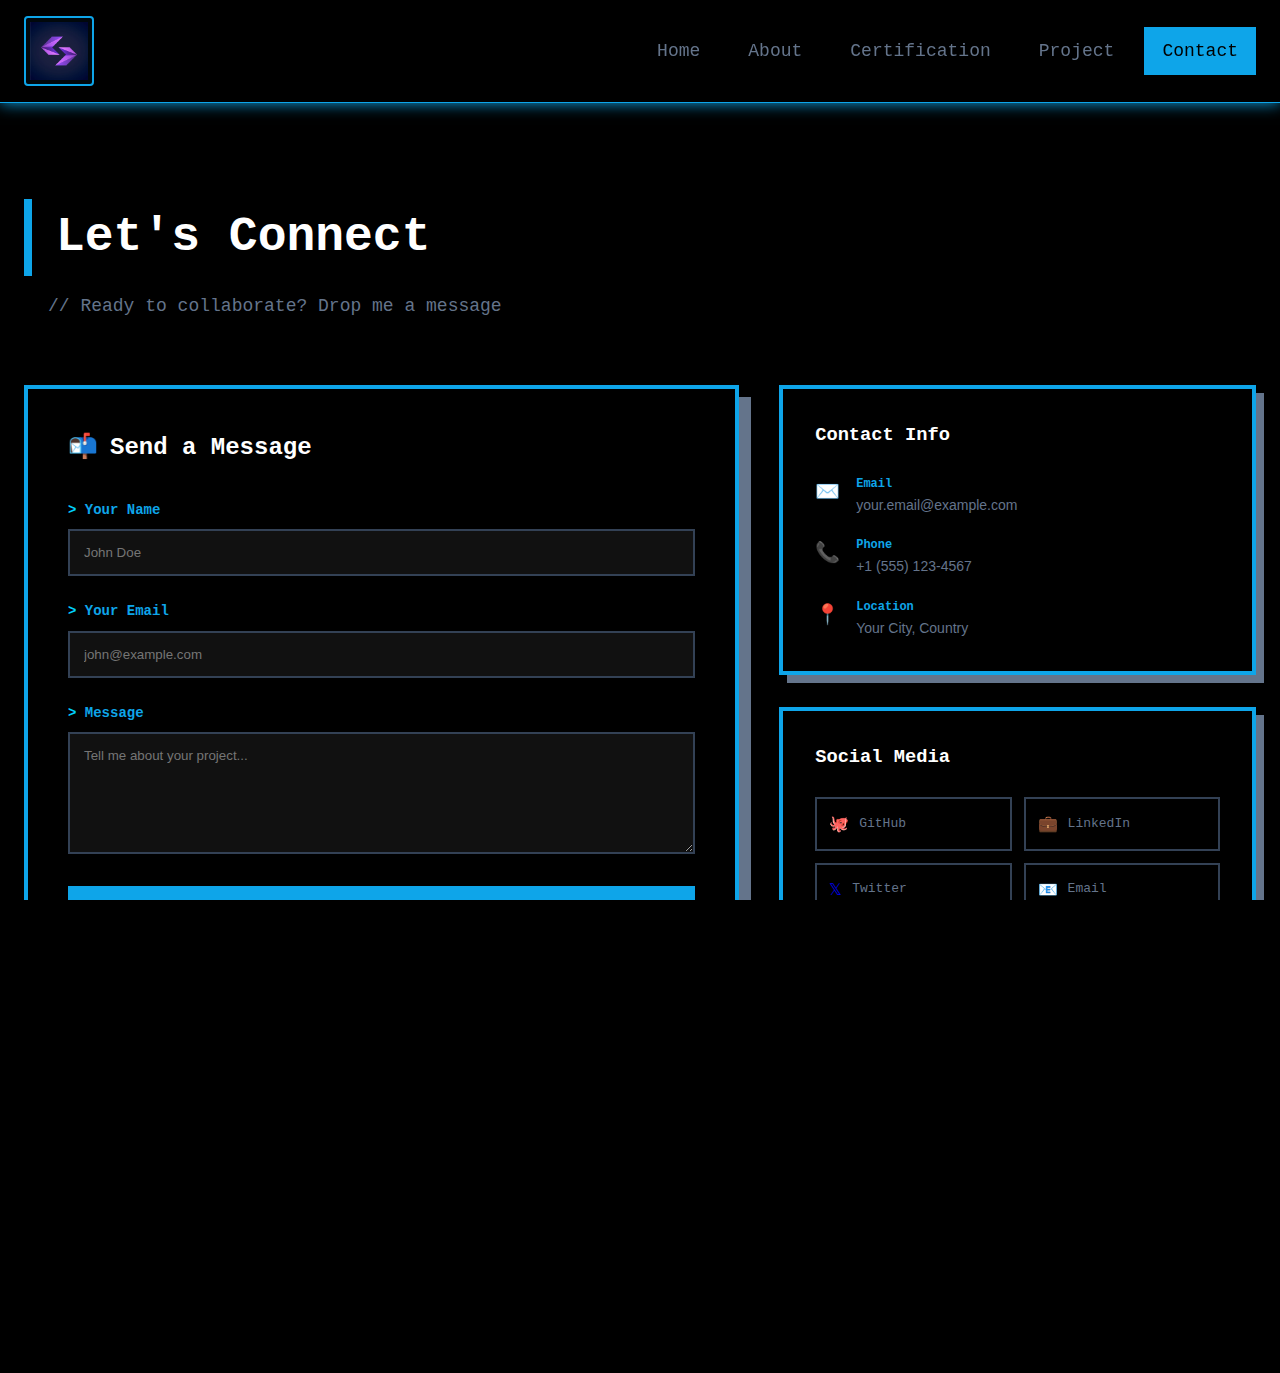
<file: html/contact.html>
<!DOCTYPE html>
<html lang="en">

<head>
    <meta charset="UTF-8">
    <meta name="viewport" content="width=device-width, initial-scale=1.0">
    <title>Contact - Renz Alvarez</title>
    <link rel="stylesheet" href="main.css">
</head>

<body>
    <!-- Navigation -->
    <nav>
        <div class="nav-box">
            <img id="logo" src="../image/a3dd212965b4d0a0d9abc1004b524c69.jpg" alt="Logo">
            <ul>
                <li><a href="index.html">Home</a></li>
                <li><a href="about.html">About</a></li>
                <li><a href="certification.html">Certification</a></li>
                <li><a href="project.html">Project</a></li>
                <li><a href="contact.html" class="active">Contact</a></li>
            </ul>
        </div>
    </nav>

    <!-- Main Content -->
    <main id="contact" class="contact-section">
        <div class="contact-container">
            <!-- Header -->
            <div class="contact-header">
                <h2 class="contact-title">Let's Connect</h2>
                <p class="contact-subtitle">// Ready to collaborate? Drop me a message</p>
            </div>

            <div class="contact-grid">
                <!-- Left Column - Contact Form -->
                <div class="contact-form-wrapper">
                    <div class="contact-form-box">
                        <h3 class="form-title">
                            <span class="send-icon">📬</span> Send a Message
                        </h3>

                        <form id="contactForm" class="contact-form">
                            <div class="form-group">
                                <label for="name" class="form-label">
                                    <span class="prompt-symbol">&gt;</span> Your Name
                                </label>
                                <input type="text" id="name" name="name" class="form-input" placeholder="John Doe"
                                    required />
                            </div>

                            <div class="form-group">
                                <label for="email" class="form-label">
                                    <span class="prompt-symbol">&gt;</span> Your Email
                                </label>
                                <input type="email" id="email" name="email" class="form-input"
                                    placeholder="john@example.com" required />
                            </div>

                            <div class="form-group">
                                <label for="message" class="form-label">
                                    <span class="prompt-symbol">&gt;</span> Message
                                </label>
                                <textarea id="message" name="message" class="form-textarea"
                                    placeholder="Tell me about your project..." rows="6" required></textarea>
                            </div>

                            <button type="submit" class="submit-btn" id="submitBtn">
                                <span class="btn-text">Send Message</span>
                                <span class="loader" id="loader" style="display: none;"></span>
                            </button>
                        </form>
                    </div>
                </div>

                <!-- Right Column - Contact Info & Social -->
                <div class="contact-info-wrapper">
                    <!-- Contact Info -->
                    <div class="contact-info-box">
                        <h3 class="info-title">Contact Info</h3>
                        <div class="info-list">
                            <div class="info-item">
                                <div class="info-icon">✉️</div>
                                <div>
                                    <div class="info-label">Email</div>
                                    <div class="info-value">your.email@example.com</div>
                                </div>
                            </div>
                            <div class="info-item">
                                <div class="info-icon">📞</div>
                                <div>
                                    <div class="info-label">Phone</div>
                                    <div class="info-value">+1 (555) 123-4567</div>
                                </div>
                            </div>
                            <div class="info-item">
                                <div class="info-icon">📍</div>
                                <div>
                                    <div class="info-label">Location</div>
                                    <div class="info-value">Your City, Country</div>
                                </div>
                            </div>
                        </div>
                    </div>

                    <!-- Social Links -->
                    <div class="social-links-box">
                        <h3 class="social-title">Social Media</h3>
                        <div class="social-links">
                            <a href="https://github.com" target="_blank" rel="noopener noreferrer" class="social-link">
                                <span class="social-icon">🐙</span>
                                <span class="social-label">GitHub</span>
                            </a>
                            <a href="https://linkedin.com" target="_blank" rel="noopener noreferrer"
                                class="social-link">
                                <span class="social-icon">💼</span>
                                <span class="social-label">LinkedIn</span>
                            </a>
                            <a href="https://twitter.com" target="_blank" rel="noopener noreferrer" class="social-link">
                                <span class="social-icon">𝕏</span>
                                <span class="social-label">Twitter</span>
                            </a>
                            <a href="mailto:email@example.com" class="social-link">
                                <span class="social-icon">📧</span>
                                <span class="social-label">Email</span>
                            </a>
                        </div>
                    </div>

                    <!-- Availability Badge -->
                    <div class="availability-badge">
                        <div class="badge-content">
                            <div class="pulse-dot"></div>
                            <span class="available-text">AVAILABLE FOR WORK</span>
                        </div>
                        <p class="badge-subtitle">Open to internships & projects</p>
                    </div>
                </div>
            </div>

            <!-- Footer Bottom -->
            <div class="contact-footer">
                <div class="footer-content">
                    <p class="footer-text">© 2026 Renz Alvarez. Built with HTML, CSS & Vanilla JS</p>
                    <div class="footer-credit">
                        <span>Made with</span>
                        <span class="heart">♥</span>
                        <span>by a BSIT Student</span>
                    </div>
                </div>
            </div>
        </div>
    </main>

    <script src="script.js"></script>
    <script>
        document.getElementById('contactForm').addEventListener('submit', function (e) {
            e.preventDefault();

            const submitBtn = document.getElementById('submitBtn');
            const loader = document.getElementById('loader');
            const btnText = submitBtn.querySelector('.btn-text');

            submitBtn.disabled = true;
            loader.style.display = 'inline-block';
            btnText.style.display = 'none';

            setTimeout(() => {
                alert('Message sent! (This is a demo)');
                submitBtn.disabled = false;
                loader.style.display = 'none';
                btnText.style.display = 'inline';
                document.getElementById('contactForm').reset();
            }, 1500);
        });
    </script>
</body>

</html>
</file>
<file: docs/main.css>
﻿/* ==================== GLOBAL RESET ==================== */
* {
    margin: 0;
    padding: 0;
    box-sizing: border-box;
}

html,
body {
    height: 100%;
    width: 100%;
    background-color: #000000;
    color: #ffffff;
    font-family: 'Inter', -apple-system, BlinkMacSystemFont, 'Segoe UI', sans-serif;
    line-height: 1.6;
    overflow-x: hidden;
}

/* ==================== NAVIGATION ==================== */
nav {
    width: 100%;
    padding: 16px 24px;
    background: #000000;
    border-bottom: 1px solid #0ea5e9;
    box-shadow: 0px 0px 15px #0ea5e9;
    position: sticky;
    top: 0;
    z-index: 1000;
}

.nav-box {
    max-width: 1280px;
    margin: 0 auto;
    display: flex;
    justify-content: space-between;
    align-items: center;
    gap: 20px;
}

#logo {
    height: 70px;
    width: auto;
    border: 2px solid #0ea5e9;
    padding: 4px;
    border-radius: 4px;
    background: rgba(14, 165, 233, 0.05);
}

nav ul {
    display: flex;
    gap: 12px;
    list-style: none;
}

nav ul li a {
    color: #64748b;
    text-decoration: none;
    padding: 8px 16px;
    font-size: 18px;
    font-family: 'JetBrains Mono', 'Courier New', monospace;
    border: 2px solid transparent;
    transition: all 0.3s ease;
    display: inline-block;
}

nav ul li a:hover {
    color: #0ea5e9;
    border-color: #0ea5e9;
}

nav ul li a.active {
    background: #0ea5e9;
    color: #000000;
    border-color: #0ea5e9;
}

/* ==================== ABOUT SECTION ==================== */
.about-section {
    min-height: 100vh;
    padding: 96px 24px;
    background-color: #000000;
    position: relative;
}

.about-decoration {
    position: absolute;
    top: 0;
    right: 0;
    width: 400px;
    height: 400px;
    background: radial-gradient(circle, rgba(14, 165, 233, 0.1) 0%, transparent 70%);
    border-radius: 50%;
    pointer-events: none;
}

.about-container {
    max-width: 1280px;
    margin: 0 auto;
    position: relative;
    z-index: 1;
}

.about-header {
    margin-bottom: 64px;
}

.about-title {
    font-size: 48px;
    font-weight: 900;
    color: #ffffff;
    margin-bottom: 16px;
    border-left: 8px solid #0ea5e9;
    padding-left: 24px;
    font-family: 'JetBrains Mono', 'Courier New', monospace;
    margin: 0 0 16px 0;
}

.about-subtitle {
    color: #64748b;
    font-size: 18px;
    font-family: 'JetBrains Mono', 'Courier New', monospace;
    padding-left: 24px;
    margin-bottom: 32px;
    margin: 0 0 32px 0;
}

.about-grid {
    display: grid;
    grid-template-columns: 1fr 1fr;
    gap: 40px;
}

.about-left {
    display: flex;
    flex-direction: column;
    gap: 32px;
}

.bio-box {
    background: #000000;
    border: 4px solid #0ea5e9;
    padding: 40px;
    box-shadow: 8px 8px 0px #64748b;
    transition: all 0.3s ease;
}

.bio-box:hover {
    box-shadow: 8px 8px 0px #0ea5e9;
    transform: translateY(-4px);
}

.bio-title {
    font-size: 28px;
    font-weight: 900;
    color: #0ea5e9;
    margin: 0 0 24px 0;
    font-family: 'JetBrains Mono', 'Courier New', monospace;
}

.bio-content {
    display: flex;
    flex-direction: column;
    gap: 16px;
}

.bio-content p {
    color: #64748b;
    font-size: 14px;
    line-height: 1.8;
    margin: 0;
}

.highlight-white {
    color: #ffffff;
    font-weight: 600;
}

.highlight-cyan {
    color: #0ea5e9;
    font-weight: 600;
}

.highlights-grid {
    display: grid;
    grid-template-columns: repeat(2, 1fr);
    gap: 20px;
}

.highlight-card {
    background: #000000;
    border: 3px solid #0ea5e9;
    padding: 24px;
    text-align: center;
    box-shadow: 6px 6px 0px #64748b;
    transition: all 0.3s ease;
    display: flex;
    flex-direction: column;
    align-items: center;
    gap: 12px;
}

.highlight-card:hover {
    box-shadow: 6px 6px 0px #0ea5e9;
    transform: translateY(-4px);
    border-color: #00D1FF;
}

.highlight-icon {
    width: 40px;
    height: 40px;
    color: #0ea5e9;
    stroke-width: 2.5;
}

.highlight-title {
    font-size: 16px;
    font-weight: 900;
    color: #0ea5e9;
    margin: 0;
    font-family: 'JetBrains Mono', 'Courier New', monospace;
}

.highlight-desc {
    font-size: 13px;
    color: #64748b;
    margin: 0;
    font-family: 'JetBrains Mono', 'Courier New', monospace;
}

.about-right {
    display: flex;
    flex-direction: column;
    gap: 32px;
}

.skills-box {
    background: #000000;
    border: 4px solid #0ea5e9;
    padding: 40px;
    box-shadow: 8px 8px 0px #64748b;
    transition: all 0.3s ease;
}

.skills-box:hover {
    box-shadow: 8px 8px 0px #0ea5e9;
    transform: translateY(-4px);
}

.skills-title {
    font-size: 24px;
    font-weight: 900;
    color: #ffffff;
    margin: 0 0 32px 0;
    font-family: 'JetBrains Mono', 'Courier New', monospace;
    display: flex;
    align-items: center;
    justify-content: center;
    gap: 12px;
}

.bracket {
    color: #0ea5e9;
    font-weight: 900;
}

.skills-content {
    display: flex;
    flex-direction: column;
    gap: 24px;
}

.skill-group {
    display: flex;
    flex-direction: column;
    gap: 12px;
}

.skill-category {
    font-size: 14px;
    font-weight: 900;
    color: #0ea5e9;
    margin: 0;
    font-family: 'JetBrains Mono', 'Courier New', monospace;
    display: flex;
    align-items: center;
    gap: 8px;
}

.prompt {
    color: #00D1FF;
    font-weight: 900;
}

.skill-items {
    display: flex;
    flex-wrap: wrap;
    gap: 8px;
}

.skill-tag {
    background: #1a1a1a;
    border: 2px solid #0ea5e9;
    color: #0ea5e9;
    padding: 8px 16px;
    font-size: 12px;
    font-weight: 600;
    font-family: 'JetBrains Mono', 'Courier New', monospace;
    transition: all 0.3s ease;
}

.skill-tag:hover {
    background: #0ea5e9;
    color: #000000;
    box-shadow: 4px 4px 0px #64748b;
}

.stats-card {
    background: #000000;
    border: 4px solid #0ea5e9;
    padding: 40px;
    box-shadow: 8px 8px 0px #64748b;
    transition: all 0.3s ease;
}

.stats-card:hover {
    box-shadow: 8px 8px 0px #0ea5e9;
    transform: translateY(-4px);
}

.stats-grid {
    display: grid;
    grid-template-columns: repeat(3, 1fr);
    gap: 20px;
    text-align: center;
}

.stat {
    display: flex;
    flex-direction: column;
    gap: 8px;
}

.stat-value {
    font-size: 36px;
    font-weight: 900;
    color: #0ea5e9;
    font-family: 'JetBrains Mono', 'Courier New', monospace;
}

.stat-label {
    font-size: 13px;
    color: #64748b;
    font-family: 'JetBrains Mono', 'Courier New', monospace;
    font-weight: 600;
}

/* ==================== CERTIFICATION SECTION ==================== */
.certifications-section {
    min-height: 100vh;
    padding: 96px 24px;
    background-color: #000000;
    position: relative;
}

.cert-container {
    max-width: 1280px;
    margin: 0 auto;
    position: relative;
}

.cert-header {
    margin-bottom: 64px;
}

.cert-title {
    font-size: 48px;
    font-weight: 900;
    color: #ffffff;
    margin-bottom: 16px;
    border-left: 8px solid #0ea5e9;
    padding-left: 24px;
    font-family: 'JetBrains Mono', 'Courier New', monospace;
}

.cert-subtitle {
    color: #64748b;
    font-size: 18px;
    font-family: 'JetBrains Mono', 'Courier New', monospace;
    padding-left: 24px;
    margin-bottom: 32px;
}

/* Achievement Stats Grid */
.achievements-grid {
    display: grid;
    grid-template-columns: repeat(3, 1fr);
    gap: 24px;
    margin-bottom: 64px;
}

.achievement-card {
    background: #000000;
    border: 4px solid #0ea5e9;
    padding: 32px;
    text-align: center;
    box-shadow: 8px 8px 0px #64748b;
    transition: all 0.3s ease;
}

.achievement-card:hover {
    box-shadow: 8px 8px 0px #0ea5e9;
    transform: translateY(-4px);
}

.achievement-value {
    font-size: 48px;
    font-weight: 900;
    color: #0ea5e9;
    margin-bottom: 12px;
    font-family: 'JetBrains Mono', 'Courier New', monospace;
}

.achievement-label {
    color: #64748b;
    font-size: 14px;
    font-family: 'JetBrains Mono', 'Courier New', monospace;
    font-weight: 600;
}

/* Certifications Grid */
.certifications-grid {
    display: grid;
    grid-template-columns: repeat(3, 1fr);
    gap: 24px;
    margin-bottom: 64px;
}

.cert-card {
    background: #000000;
    border: 4px solid #0ea5e9;
    overflow: hidden;
    transition: all 0.3s ease;
    box-shadow: 8px 8px 0px #64748b;
}

.cert-card:hover {
    border-color: #0ea5e9;
    box-shadow: 8px 8px 0px #0ea5e9;
    transform: translateY(-8px);
}

.cert-image-wrapper {
    position: relative;
    width: 100%;
    height: 200px;
    overflow: hidden;
    background: #1a1a1a;
}

.cert-image {
    width: 100%;
    height: 200px;
    object-fit: cover;
    transition: transform 0.3s ease;
}

.cert-card:hover .cert-image {
    transform: scale(1.05);
}

.cert-content {
    padding: 24px;
    display: flex;
    flex-direction: column;
    gap: 12px;
    background: #000000;
}

.cert-card-title {
    font-size: 18px;
    font-weight: 900;
    color: #0ea5e9;
    margin: 0;
    font-family: 'JetBrains Mono', 'Courier New', monospace;
    transition: color 0.3s ease;
}

.cert-card:hover .cert-card-title {
    color: #ffffff;
}

.cert-issuer {
    color: #64748b;
    font-size: 13px;
    margin: 0;
    font-family: 'JetBrains Mono', 'Courier New', monospace;
}

.cert-date {
    color: #64748b;
    font-size: 13px;
    margin: 0;
    font-family: 'JetBrains Mono', 'Courier New', monospace;
}

.cert-btn {
    width: 100%;
    background-color: #0ea5e9;
    color: #000000;
    padding: 12px 16px;
    border: 3px solid #0ea5e9;
    font-weight: 900;
    font-family: 'JetBrains Mono', 'Courier New', monospace;
    font-size: 14px;
    cursor: pointer;
    transition: all 0.3s ease;
    margin-top: 8px;
}

.cert-btn:hover {
    background-color: #000000;
    color: #0ea5e9;
    box-shadow: 4px 4px 0px #0ea5e9;
}

/* Additional Certifications */
.additional-certs {
    background: #000000;
    border: 4px solid #0ea5e9;
    padding: 40px;
    box-shadow: 8px 8px 0px #64748b;
    transition: all 0.3s ease;
}

.additional-certs:hover {
    border-color: #0ea5e9;
    box-shadow: 8px 8px 0px #0ea5e9;
}

.additional-title {
    font-size: 24px;
    font-weight: 900;
    color: #ffffff;
    margin-bottom: 32px;
    margin-top: 0;
    font-family: 'JetBrains Mono', 'Courier New', monospace;
}

.additional-grid {
    display: grid;
    grid-template-columns: repeat(3, 1fr);
    gap: 24px;
}

.additional-cert-item {
    display: flex;
    align-items: center;
    gap: 12px;
    padding: 16px;
    background: transparent;
    border-left: 3px solid #0ea5e9;
    transition: all 0.3s ease;
}

.additional-cert-item:hover {
    background: rgba(14, 165, 233, 0.05);
    transform: translateX(4px);
}

.check-mark {
    color: #0ea5e9;
    font-size: 18px;
    font-weight: 900;
    flex-shrink: 0;
}

.additional-cert-item span:last-child {
    color: #64748b;
    font-family: 'JetBrains Mono', 'Courier New', monospace;
    font-size: 14px;
}

/* ==================== PROJECTS SECTION ==================== */
.projects-section {
    min-height: 100vh;
    padding: 96px 24px;
    background-color: #000000;
    position: relative;
}

.projects-container {
    max-width: 1280px;
    margin: 0 auto;
    position: relative;
}

.projects-header {
    margin-bottom: 64px;
}

.projects-title {
    font-size: 48px;
    font-weight: 900;
    color: #ffffff;
    margin-bottom: 16px;
    border-left: 8px solid #0ea5e9;
    padding-left: 24px;
    font-family: 'JetBrains Mono', 'Courier New', monospace;
}

.projects-subtitle {
    color: #64748b;
    font-size: 18px;
    font-family: 'JetBrains Mono', 'Courier New', monospace;
    padding-left: 24px;
    margin-bottom: 32px;
}

.projects-grid {
    display: grid;
    grid-template-columns: repeat(3, 1fr);
    gap: 24px;
    margin-bottom: 48px;
}

.project-card {
    background: #000000;
    border: 4px solid #0ea5e9;
    overflow: hidden;
    transition: all 0.3s ease;
    box-shadow: 8px 8px 0px #64748b;
    cursor: pointer;
}

.project-card:hover {
    border-color: #0ea5e9;
    box-shadow: 8px 8px 0px #0ea5e9;
    transform: translateY(-8px);
}

.project-card-large {
    grid-column: span 2;
}

.project-image-container {
    position: relative;
    width: 100%;
    height: 200px;
    overflow: hidden;
    background: #1a1a1a;
}

.project-image {
    width: 100%;
    height: 200px;
    object-fit: cover;
    transition: transform 0.3s ease;
}

.project-card:hover .project-image {
    transform: scale(1.1);
}

.project-gradient-overlay {
    position: absolute;
    top: 0;
    left: 0;
    right: 0;
    bottom: 0;
    background: linear-gradient(to top, #000000, rgba(0, 0, 0, 0.5), transparent);
    pointer-events: none;
}

.project-content {
    padding: 24px;
    display: flex;
    flex-direction: column;
    gap: 16px;
    background: #000000;
}

.project-title {
    font-size: 20px;
    font-weight: 900;
    color: #0ea5e9;
    margin: 0;
    font-family: 'JetBrains Mono', 'Courier New', monospace;
    transition: color 0.3s ease;
}

.project-card:hover .project-title {
    color: #ffffff;
}

.project-description {
    color: #64748b;
    font-size: 14px;
    line-height: 1.6;
    margin: 0;
}

.project-tags {
    display: flex;
    flex-wrap: wrap;
    gap: 8px;
}

.project-tag {
    background: #1a1a1a;
    border: 2px solid #0ea5e9;
    padding: 6px 12px;
    color: #0ea5e9;
    font-size: 12px;
    font-family: 'JetBrains Mono', 'Courier New', monospace;
    font-weight: 600;
}

.projects-button-container {
    text-align: center;
    margin-top: 48px;
}

.projects-view-all-btn {
    background: transparent;
    color: #0ea5e9;
    padding: 16px 40px;
    font-weight: 900;
    font-family: 'JetBrains Mono', 'Courier New', monospace;
    font-size: 18px;
    border: 4px solid #0ea5e9;
    box-shadow: 8px 8px 0px #64748b;
    cursor: pointer;
    transition: all 0.3s ease;
}

.projects-view-all-btn:hover {
    box-shadow: 8px 8px 0px #0ea5e9;
    background: rgba(14, 165, 233, 0.05);
}

/* ==================== FOOTER ==================== */
footer,
.footer {
    background: #000000;
    border-top: 2px solid #0ea5e9;
    padding: 32px 24px;
    text-align: center;
    margin-top: 64px;
}

footer p,
.footer p {
    color: #64748b;
    font-family: 'JetBrains Mono', 'Courier New', monospace;
    font-size: 14px;
    margin: 0;
}

/* ==================== HOME HERO SECTION ==================== */
.hero-section {
    min-height: calc(100vh - 73px);
    display: flex;
    align-items: center;
    justify-content: center;
    padding: 64px 24px;
    background-color: #000000;
}

.hero-container {
    max-width: 1280px;
    width: 100%;
    display: flex;
    align-items: center;
    gap: 80px;
}

.hero-left {
    flex: 1;
    display: flex;
    justify-content: center;
}

.profile-wrapper {
    position: relative;
    width: 350px;
    height: 350px;
}

.profile-glow {
    position: absolute;
    top: 0;
    left: 0;
    width: 100%;
    height: 100%;
    background: #0ea5e9;
    filter: blur(60px);
    opacity: 0.2;
    border-radius: 50%;
}

.profile-border {
    position: relative;
    width: 100%;
    height: 100%;
    padding: 6px;
    background: #0ea5e9;
    animation: morph 8s ease-in-out infinite;
    box-shadow: 12px 12px 0px #64748b;
}

.profile-picture {
    width: 100%;
    height: 100%;
    background: #1a1a1a;
    overflow: hidden;
    border-radius: inherit;
}

.profile-img {
    width: 100%;
    height: 100%;
    object-fit: cover;
}

.hero-right {
    flex: 1.2;
}

.hero-title {
    font-size: 56px;
    font-weight: 900;
    line-height: 1.1;
    margin-bottom: 24px;
    font-family: 'JetBrains Mono', monospace;
}

.hero-name {
    color: #0ea5e9;
    display: block;
}

.terminal-box {
    background: #0f172a;
    border: 3px solid #0ea5e9;
    box-shadow: 8px 8px 0px #64748b;
    margin-bottom: 32px;
    max-width: 500px;
}

.terminal-header {
    background: #1e293b;
    padding: 10px 16px;
    display: flex;
    align-items: center;
    gap: 8px;
    border-bottom: 2px solid #0ea5e9;
}

.terminal-dot {
    width: 12px;
    height: 12px;
    border-radius: 50%;
}

.red {
    background: #ff5f56;
}

.yellow {
    background: #ffbd2e;
}

.green {
    background: #27c93f;
}

.terminal-label {
    margin-left: auto;
    font-family: 'JetBrains Mono', monospace;
    font-size: 12px;
    color: #64748b;
}

.terminal-text {
    padding: 20px;
    font-family: 'JetBrains Mono', monospace;
    color: #ffffff;
    font-size: 16px;
}

.terminal-prompt {
    color: #0ea5e9;
    margin-right: 8px;
}

.cursor {
    display: inline-block;
    width: 10px;
    background: #0ea5e9;
    animation: blink 1s infinite;
}

.hero-description {
    color: #64748b;
    font-size: 16px;
    margin-bottom: 32px;
    max-width: 550px;
}

.tech-stack {
    display: flex;
    gap: 24px;
    margin-bottom: 40px;
}

.tech-item {
    display: flex;
    align-items: center;
    gap: 8px;
    color: #ffffff;
    font-family: 'JetBrains Mono', monospace;
    font-size: 13px;
}

.tech-icon {
    width: 20px;
    height: 20px;
    stroke: #0ea5e9;
}

.button-group {
    display: flex;
    gap: 20px;
}

.btn {
    padding: 16px 32px;
    font-family: 'JetBrains Mono', monospace;
    font-weight: 900;
    font-size: 14px;
    cursor: pointer;
    transition: all 0.3s ease;
    border: 4px solid #0ea5e9;
}

.btn-primary {
    background: #0ea5e9;
    color: #000000;
    box-shadow: 8px 8px 0px #64748b;
}

.btn-primary:hover {
    box-shadow: 4px 4px 0px #64748b;
    transform: translate(4px, 4px);
}

.btn-secondary {
    background: transparent;
    color: #0ea5e9;
    box-shadow: 8px 8px 0px #64748b;
}

.btn-secondary:hover {
    background: rgba(14, 165, 233, 0.05);
    box-shadow: 4px 4px 0px #64748b;
    transform: translate(4px, 4px);
}

/* ==================== CONTACT SECTION ==================== */
.contact-section {
    min-height: 100vh;
    padding: 96px 24px;
    background-color: #000000;
    position: relative;
    overflow: hidden;
}

.contact-decoration {
    position: absolute;
    top: 10%;
    right: -5%;
    width: 500px;
    height: 500px;
    background: radial-gradient(circle, rgba(14, 165, 233, 0.08) 0%, transparent 70%);
    border-radius: 50%;
    pointer-events: none;
}

.contact-container {
    max-width: 1280px;
    margin: 0 auto;
    position: relative;
    z-index: 1;
}

.contact-header {
    margin-bottom: 64px;
}

.contact-title {
    font-size: 48px;
    font-weight: 900;
    color: #ffffff;
    border-left: 8px solid #0ea5e9;
    padding-left: 24px;
    font-family: 'JetBrains Mono', monospace;
    margin-bottom: 16px;
}

.contact-subtitle {
    color: #64748b;
    font-size: 18px;
    font-family: 'JetBrains Mono', monospace;
    padding-left: 24px;
}

.contact-grid {
    display: grid;
    grid-template-columns: 1.2fr 0.8fr;
    gap: 40px;
    margin-bottom: 80px;
}

.contact-form-box {
    background: #000000;
    border: 4px solid #0ea5e9;
    padding: 40px;
    box-shadow: 12px 12px 0px #64748b;
}

.form-title {
    font-size: 24px;
    font-weight: 900;
    color: #ffffff;
    margin-bottom: 32px;
    font-family: 'JetBrains Mono', monospace;
    display: flex;
    align-items: center;
    gap: 12px;
}

.form-group {
    margin-bottom: 24px;
}

.form-label {
    display: block;
    color: #0ea5e9;
    font-family: 'JetBrains Mono', monospace;
    font-weight: 900;
    font-size: 14px;
    margin-bottom: 8px;
}

.prompt-symbol {
    color: #00D1FF;
}

.form-input,
.form-textarea {
    width: 100%;
    background: #111;
    border: 2px solid #334155;
    padding: 14px;
    color: #ffffff;
    font-family: 'Inter', sans-serif;
    transition: all 0.3s ease;
}

.form-input:focus,
.form-textarea:focus {
    outline: none;
    border-color: #0ea5e9;
    background: #000;
    box-shadow: 0 0 10px rgba(14, 165, 233, 0.2);
}

.submit-btn {
    width: 100%;
    background: #0ea5e9;
    color: #000;
    border: none;
    padding: 18px;
    font-family: 'JetBrains Mono', monospace;
    font-weight: 900;
    font-size: 16px;
    cursor: pointer;
    transition: all 0.3s ease;
    display: flex;
    justify-content: center;
    align-items: center;
}

.submit-btn:hover:not(:disabled) {
    background: #ffffff;
    transform: translateY(-2px);
    box-shadow: 0 5px 15px rgba(14, 165, 233, 0.4);
}

.submit-btn:disabled {
    opacity: 0.7;
    cursor: not-allowed;
}

.contact-info-wrapper {
    display: flex;
    flex-direction: column;
    gap: 32px;
}

.contact-info-box,
.social-links-box {
    background: #000000;
    border: 4px solid #0ea5e9;
    padding: 32px;
    box-shadow: 8px 8px 0px #64748b;
}

.info-title,
.social-title {
    font-family: 'JetBrains Mono', monospace;
    font-weight: 900;
    color: #ffffff;
    margin-bottom: 24px;
}

.info-list {
    display: flex;
    flex-direction: column;
    gap: 20px;
}

.info-item {
    display: flex;
    gap: 16px;
    align-items: flex-start;
}

.info-icon {
    font-size: 20px;
}

.info-label {
    color: #0ea5e9;
    font-size: 12px;
    font-weight: 900;
    font-family: 'JetBrains Mono', monospace;
}

.info-value {
    color: #64748b;
    font-size: 14px;
}

.social-links {
    display: grid;
    grid-template-columns: repeat(2, 1fr);
    gap: 12px;
}

.social-link {
    text-decoration: none;
    border: 2px solid #334155;
    padding: 12px;
    display: flex;
    align-items: center;
    gap: 10px;
    transition: all 0.3s ease;
}

.social-link:hover {
    border-color: #0ea5e9;
    background: rgba(14, 165, 233, 0.05);
}

.social-label {
    color: #64748b;
    font-size: 13px;
    font-family: 'JetBrains Mono', monospace;
}

.availability-badge {
    background: #000000;
    border: 4px solid #22c55e;
    padding: 24px;
    box-shadow: 8px 8px 0px #14532d;
}

.badge-content {
    display: flex;
    align-items: center;
    gap: 12px;
    margin-bottom: 8px;
}

.pulse-dot {
    width: 12px;
    height: 12px;
    background: #22c55e;
    border-radius: 50%;
    box-shadow: 0 0 0 0 rgba(34, 197, 94, 0.7);
    animation: pulse-green 2s infinite;
}

.available-text {
    color: #22c55e;
    font-weight: 900;
    font-family: 'JetBrains Mono', monospace;
}

.badge-subtitle {
    color: #64748b;
    font-size: 13px;
    margin: 0;
}

.contact-footer {
    border-top: 2px solid #334155;
    padding-top: 40px;
    text-align: center;
}

.footer-content {
    display: flex;
    flex-direction: column;
    gap: 12px;
}

.footer-text {
    color: #64748b;
    font-size: 14px;
    font-family: 'JetBrains Mono', monospace;
}

.heart {
    color: #ef4444;
}

.loader {
    width: 20px;
    height: 20px;
    border: 3px solid #000;
    border-top: 3px solid transparent;
    border-radius: 50%;
    animation: spin 0.8s linear infinite;
}

/* ==================== ANIMATIONS ==================== */
@keyframes morph {
    0% {
        border-radius: 60% 40% 30% 70% / 60% 30% 70% 40%;
    }

    50% {
        border-radius: 30% 60% 70% 40% / 50% 60% 30% 60%;
    }

    100% {
        border-radius: 60% 40% 30% 70% / 60% 30% 70% 40%;
    }
}

@keyframes blink {
    50% {
        opacity: 0;
    }
}

@keyframes pulse-green {
    0% {
        transform: scale(0.95);
        box-shadow: 0 0 0 0 rgba(34, 197, 94, 0.7);
    }

    70% {
        transform: scale(1);
        box-shadow: 0 0 0 10px rgba(34, 197, 94, 0);
    }

    100% {
        transform: scale(0.95);
        box-shadow: 0 0 0 0 rgba(34, 197, 94, 0);
    }
}

@keyframes spin {
    100% {
        transform: rotate(360deg);
    }
}

/* ==================== RESPONSIVE DESIGN ==================== */

/* Desktop: max-width 1200px */
@media (max-width: 1200px) {

    /* Navigation */
    nav {
        padding: 14px 20px;
    }

    .nav-box {
        max-width: 100%;
    }

    #logo {
        height: 60px;
    }

    nav ul li a {
        font-size: 16px;
        padding: 8px 14px;
    }

    /* Home/Hero Section */
    .hero-container {
        gap: 60px;
    }

    .hero-title {
        font-size: 48px;
    }

    .profile-wrapper {
        width: 320px;
        height: 320px;
    }

    /* About Section */
    .about-section,
    .certifications-section,
    .projects-section,
    .contact-section {
        padding: 80px 20px;
    }

    .about-title,
    .cert-title,
    .projects-title,
    .contact-title {
        font-size: 42px;
    }

    /* Certifications & Projects */
    .certifications-grid,
    .projects-grid {
        gap: 20px;
    }

    .achievements-grid {
        gap: 20px;
    }
}

/* Tablet: max-width 1024px */
@media (max-width: 1024px) {

    /* Navigation */
    nav {
        padding: 12px 16px;
    }

    #logo {
        height: 55px;
    }

    nav ul {
        gap: 8px;
    }

    nav ul li a {
        font-size: 15px;
        padding: 6px 12px;
    }

    /* Home/Hero Section */
    .hero-section {
        padding: 48px 20px;
    }

    .hero-container {
        flex-direction: column;
        text-align: center;
        gap: 48px;
    }

    .hero-title {
        font-size: 40px;
    }

    .profile-wrapper {
        width: 300px;
        height: 300px;
    }

    .terminal-box {
        margin: 0 auto 32px auto;
    }

    .tech-stack,
    .button-group {
        justify-content: center;
    }

    .hero-description {
        max-width: 100%;
    }

    /* About Section */
    .about-section {
        padding: 72px 20px;
    }

    .about-grid {
        grid-template-columns: 1fr;
        gap: 32px;
    }

    .about-title {
        font-size: 36px;
    }

    .highlights-grid {
        grid-template-columns: repeat(2, 1fr);
    }

    .stats-grid {
        grid-template-columns: repeat(3, 1fr);
    }

    /* Certifications Section */
    .certifications-section,
    .projects-section {
        padding: 72px 20px;
    }

    .cert-title,
    .projects-title {
        font-size: 36px;
    }

    .achievements-grid {
        grid-template-columns: repeat(2, 1fr);
    }

    .certifications-grid {
        grid-template-columns: repeat(2, 1fr);
    }

    /* Projects Section */
    .projects-grid {
        grid-template-columns: repeat(2, 1fr);
    }

    .project-card-large {
        grid-column: span 1;
    }

    /* Contact Section */
    .contact-section {
        padding: 72px 20px;
    }

    .contact-grid {
        grid-template-columns: 1fr;
        gap: 32px;
    }

    .contact-title {
        font-size: 36px;
    }
}

/* Mobile: max-width 768px */
@media (max-width: 768px) {

    /* Navigation */
    nav {
        padding: 10px 12px;
    }

    #logo {
        height: 45px;
    }

    nav ul {
        flex-wrap: wrap;
        gap: 6px;
        justify-content: center;
    }

    nav ul li a {
        font-size: 14px;
        padding: 6px 10px;
    }

    /* Home/Hero Section */
    .hero-section {
        padding: 40px 16px;
    }

    .hero-title {
        font-size: 32px;
    }

    .profile-wrapper {
        width: 250px;
        height: 250px;
    }

    .terminal-box {
        max-width: 100%;
    }

    .terminal-text {
        font-size: 14px;
        padding: 16px;
    }

    .tech-stack {
        flex-direction: column;
        gap: 16px;
        align-items: center;
    }

    .button-group {
        flex-direction: column;
        width: 100%;
    }

    .btn {
        width: 100%;
        padding: 14px 24px;
    }

    /* About Section */
    .about-section {
        padding: 64px 16px;
    }

    .about-title {
        font-size: 28px;
        border-left-width: 6px;
        padding-left: 16px;
    }

    .about-subtitle {
        font-size: 14px;
        padding-left: 16px;
    }

    .bio-box,
    .skills-box,
    .stats-card {
        padding: 24px;
        box-shadow: 6px 6px 0px #64748b;
    }

    .bio-box:hover,
    .skills-box:hover,
    .stats-card:hover {
        box-shadow: 6px 6px 0px #0ea5e9;
    }

    .highlights-grid {
        grid-template-columns: 1fr;
        gap: 16px;
    }

    .stats-grid {
        grid-template-columns: 1fr;
        gap: 16px;
    }

    .bio-title {
        font-size: 22px;
    }

    .skills-title {
        font-size: 20px;
    }

    /* Certifications Section */
    .certifications-section,
    .projects-section {
        padding: 64px 16px;
    }

    .cert-title,
    .projects-title {
        font-size: 28px;
        border-left-width: 6px;
        padding-left: 16px;
    }

    .cert-subtitle,
    .projects-subtitle {
        font-size: 14px;
        padding-left: 16px;
    }

    .achievements-grid {
        grid-template-columns: 1fr;
        gap: 16px;
    }

    .certifications-grid {
        grid-template-columns: 1fr;
        gap: 16px;
    }

    .cert-card {
        box-shadow: 6px 6px 0px #64748b;
    }

    .cert-card:hover {
        box-shadow: 6px 6px 0px #0ea5e9;
    }

    .cert-card-title {
        font-size: 18px;
    }

    .additional-grid {
        grid-template-columns: 1fr;
        gap: 12px;
    }

    /* Projects Section */
    .projects-grid {
        grid-template-columns: 1fr;
        gap: 16px;
    }

    .project-card {
        box-shadow: 6px 6px 0px #64748b;
    }

    .project-card:hover {
        box-shadow: 6px 6px 0px #0ea5e9;
    }

    .project-image-container {
        height: 180px;
    }

    .project-image {
        height: 180px;
    }

    .project-title {
        font-size: 18px;
    }

    .projects-view-all-btn {
        width: 100%;
        padding: 14px 24px;
        box-shadow: 6px 6px 0px #64748b;
    }

    .projects-view-all-btn:hover {
        box-shadow: 6px 6px 0px #0ea5e9;
    }

    /* Contact Section */
    .contact-section {
        padding: 64px 16px;
    }

    .contact-title {
        font-size: 28px;
        border-left-width: 6px;
        padding-left: 16px;
    }

    .contact-subtitle {
        font-size: 14px;
        padding-left: 16px;
    }

    .contact-grid {
        gap: 24px;
    }

    .contact-form-box,
    .contact-info-box,
    .social-links-box,
    .availability-badge {
        padding: 24px;
        box-shadow: 6px 6px 0px #64748b;
    }

    .form-title {
        font-size: 20px;
    }

    .social-links {
        grid-template-columns: 1fr;
    }

    .submit-btn {
        font-size: 14px;
    }
}
</file>
<file: html/main.css>
﻿/* ==================== GLOBAL RESET ==================== */
* {
    margin: 0;
    padding: 0;
    box-sizing: border-box;
}

html,
body {
    height: 100%;
    width: 100%;
    background-color: #000000;
    color: #ffffff;
    font-family: 'Inter', -apple-system, BlinkMacSystemFont, 'Segoe UI', sans-serif;
    line-height: 1.6;
    overflow-x: hidden;
}

/* ==================== NAVIGATION ==================== */
nav {
    width: 100%;
    padding: 16px 24px;
    background: #000000;
    border-bottom: 1px solid #0ea5e9;
    box-shadow: 0px 0px 15px #0ea5e9;
    position: sticky;
    top: 0;
    z-index: 1000;
}

.nav-box {
    max-width: 1280px;
    margin: 0 auto;
    display: flex;
    justify-content: space-between;
    align-items: center;
    gap: 20px;
}

#logo {
    height: 70px;
    width: auto;
    border: 2px solid #0ea5e9;
    padding: 4px;
    border-radius: 4px;
    background: rgba(14, 165, 233, 0.05);
}

nav ul {
    display: flex;
    gap: 12px;
    list-style: none;
}

nav ul li a {
    color: #64748b;
    text-decoration: none;
    padding: 8px 16px;
    font-size: 18px;
    font-family: 'JetBrains Mono', 'Courier New', monospace;
    border: 2px solid transparent;
    transition: all 0.3s ease;
    display: inline-block;
}

nav ul li a:hover {
    color: #0ea5e9;
    border-color: #0ea5e9;
}

nav ul li a.active {
    background: #0ea5e9;
    color: #000000;
    border-color: #0ea5e9;
}

/* ==================== ABOUT SECTION ==================== */
.about-section {
    min-height: 100vh;
    padding: 96px 24px;
    background-color: #000000;
    position: relative;
}

.about-decoration {
    position: absolute;
    top: 0;
    right: 0;
    width: 400px;
    height: 400px;
    background: radial-gradient(circle, rgba(14, 165, 233, 0.1) 0%, transparent 70%);
    border-radius: 50%;
    pointer-events: none;
}

.about-container {
    max-width: 1280px;
    margin: 0 auto;
    position: relative;
    z-index: 1;
}

.about-header {
    margin-bottom: 64px;
}

.about-title {
    font-size: 48px;
    font-weight: 900;
    color: #ffffff;
    margin-bottom: 16px;
    border-left: 8px solid #0ea5e9;
    padding-left: 24px;
    font-family: 'JetBrains Mono', 'Courier New', monospace;
    margin: 0 0 16px 0;
}

.about-subtitle {
    color: #64748b;
    font-size: 18px;
    font-family: 'JetBrains Mono', 'Courier New', monospace;
    padding-left: 24px;
    margin-bottom: 32px;
    margin: 0 0 32px 0;
}

.about-grid {
    display: grid;
    grid-template-columns: 1fr 1fr;
    gap: 40px;
}

.about-left {
    display: flex;
    flex-direction: column;
    gap: 32px;
}

.bio-box {
    background: #000000;
    border: 4px solid #0ea5e9;
    padding: 40px;
    box-shadow: 8px 8px 0px #64748b;
    transition: all 0.3s ease;
}

.bio-box:hover {
    box-shadow: 8px 8px 0px #0ea5e9;
    transform: translateY(-4px);
}

.bio-title {
    font-size: 28px;
    font-weight: 900;
    color: #0ea5e9;
    margin: 0 0 24px 0;
    font-family: 'JetBrains Mono', 'Courier New', monospace;
}

.bio-content {
    display: flex;
    flex-direction: column;
    gap: 16px;
}

.bio-content p {
    color: #64748b;
    font-size: 14px;
    line-height: 1.8;
    margin: 0;
}

.highlight-white {
    color: #ffffff;
    font-weight: 600;
}

.highlight-cyan {
    color: #0ea5e9;
    font-weight: 600;
}

.highlights-grid {
    display: grid;
    grid-template-columns: repeat(2, 1fr);
    gap: 20px;
}

.highlight-card {
    background: #000000;
    border: 3px solid #0ea5e9;
    padding: 24px;
    text-align: center;
    box-shadow: 6px 6px 0px #64748b;
    transition: all 0.3s ease;
    display: flex;
    flex-direction: column;
    align-items: center;
    gap: 12px;
}

.highlight-card:hover {
    box-shadow: 6px 6px 0px #0ea5e9;
    transform: translateY(-4px);
    border-color: #00D1FF;
}

.highlight-icon {
    width: 40px;
    height: 40px;
    color: #0ea5e9;
    stroke-width: 2.5;
}

.highlight-title {
    font-size: 16px;
    font-weight: 900;
    color: #0ea5e9;
    margin: 0;
    font-family: 'JetBrains Mono', 'Courier New', monospace;
}

.highlight-desc {
    font-size: 13px;
    color: #64748b;
    margin: 0;
    font-family: 'JetBrains Mono', 'Courier New', monospace;
}

.about-right {
    display: flex;
    flex-direction: column;
    gap: 32px;
}

.skills-box {
    background: #000000;
    border: 4px solid #0ea5e9;
    padding: 40px;
    box-shadow: 8px 8px 0px #64748b;
    transition: all 0.3s ease;
}

.skills-box:hover {
    box-shadow: 8px 8px 0px #0ea5e9;
    transform: translateY(-4px);
}

.skills-title {
    font-size: 24px;
    font-weight: 900;
    color: #ffffff;
    margin: 0 0 32px 0;
    font-family: 'JetBrains Mono', 'Courier New', monospace;
    display: flex;
    align-items: center;
    justify-content: center;
    gap: 12px;
}

.bracket {
    color: #0ea5e9;
    font-weight: 900;
}

.skills-content {
    display: flex;
    flex-direction: column;
    gap: 24px;
}

.skill-group {
    display: flex;
    flex-direction: column;
    gap: 12px;
}

.skill-category {
    font-size: 14px;
    font-weight: 900;
    color: #0ea5e9;
    margin: 0;
    font-family: 'JetBrains Mono', 'Courier New', monospace;
    display: flex;
    align-items: center;
    gap: 8px;
}

.prompt {
    color: #00D1FF;
    font-weight: 900;
}

.skill-items {
    display: flex;
    flex-wrap: wrap;
    gap: 8px;
}

.skill-tag {
    background: #1a1a1a;
    border: 2px solid #0ea5e9;
    color: #0ea5e9;
    padding: 8px 16px;
    font-size: 12px;
    font-weight: 600;
    font-family: 'JetBrains Mono', 'Courier New', monospace;
    transition: all 0.3s ease;
}

.skill-tag:hover {
    background: #0ea5e9;
    color: #000000;
    box-shadow: 4px 4px 0px #64748b;
}

.stats-card {
    background: #000000;
    border: 4px solid #0ea5e9;
    padding: 40px;
    box-shadow: 8px 8px 0px #64748b;
    transition: all 0.3s ease;
}

.stats-card:hover {
    box-shadow: 8px 8px 0px #0ea5e9;
    transform: translateY(-4px);
}

.stats-grid {
    display: grid;
    grid-template-columns: repeat(3, 1fr);
    gap: 20px;
    text-align: center;
}

.stat {
    display: flex;
    flex-direction: column;
    gap: 8px;
}

.stat-value {
    font-size: 36px;
    font-weight: 900;
    color: #0ea5e9;
    font-family: 'JetBrains Mono', 'Courier New', monospace;
}

.stat-label {
    font-size: 13px;
    color: #64748b;
    font-family: 'JetBrains Mono', 'Courier New', monospace;
    font-weight: 600;
}

/* ==================== CERTIFICATION SECTION ==================== */
.certifications-section {
    min-height: 100vh;
    padding: 96px 24px;
    background-color: #000000;
    position: relative;
}

.cert-container {
    max-width: 1280px;
    margin: 0 auto;
    position: relative;
}

.cert-header {
    margin-bottom: 64px;
}

.cert-title {
    font-size: 48px;
    font-weight: 900;
    color: #ffffff;
    margin-bottom: 16px;
    border-left: 8px solid #0ea5e9;
    padding-left: 24px;
    font-family: 'JetBrains Mono', 'Courier New', monospace;
}

.cert-subtitle {
    color: #64748b;
    font-size: 18px;
    font-family: 'JetBrains Mono', 'Courier New', monospace;
    padding-left: 24px;
    margin-bottom: 32px;
}

/* Achievement Stats Grid */
.achievements-grid {
    display: grid;
    grid-template-columns: repeat(3, 1fr);
    gap: 24px;
    margin-bottom: 64px;
}

.achievement-card {
    background: #000000;
    border: 4px solid #0ea5e9;
    padding: 32px;
    text-align: center;
    box-shadow: 8px 8px 0px #64748b;
    transition: all 0.3s ease;
}

.achievement-card:hover {
    box-shadow: 8px 8px 0px #0ea5e9;
    transform: translateY(-4px);
}

.achievement-value {
    font-size: 48px;
    font-weight: 900;
    color: #0ea5e9;
    margin-bottom: 12px;
    font-family: 'JetBrains Mono', 'Courier New', monospace;
}

.achievement-label {
    color: #64748b;
    font-size: 14px;
    font-family: 'JetBrains Mono', 'Courier New', monospace;
    font-weight: 600;
}

/* Certifications Grid */
.certifications-grid {
    display: grid;
    grid-template-columns: repeat(3, 1fr);
    gap: 24px;
    margin-bottom: 64px;
}

.cert-card {
    background: #000000;
    border: 4px solid #0ea5e9;
    overflow: hidden;
    transition: all 0.3s ease;
    box-shadow: 8px 8px 0px #64748b;
}

.cert-card:hover {
    border-color: #0ea5e9;
    box-shadow: 8px 8px 0px #0ea5e9;
    transform: translateY(-8px);
}

.cert-image-wrapper {
    position: relative;
    width: 100%;
    height: 200px;
    overflow: hidden;
    background: #1a1a1a;
}

.cert-image {
    width: 100%;
    height: 200px;
    object-fit: cover;
    transition: transform 0.3s ease;
}

.cert-card:hover .cert-image {
    transform: scale(1.05);
}

.cert-content {
    padding: 24px;
    display: flex;
    flex-direction: column;
    gap: 12px;
    background: #000000;
}

.cert-card-title {
    font-size: 18px;
    font-weight: 900;
    color: #0ea5e9;
    margin: 0;
    font-family: 'JetBrains Mono', 'Courier New', monospace;
    transition: color 0.3s ease;
}

.cert-card:hover .cert-card-title {
    color: #ffffff;
}

.cert-issuer {
    color: #64748b;
    font-size: 13px;
    margin: 0;
    font-family: 'JetBrains Mono', 'Courier New', monospace;
}

.cert-date {
    color: #64748b;
    font-size: 13px;
    margin: 0;
    font-family: 'JetBrains Mono', 'Courier New', monospace;
}

.cert-btn {
    width: 100%;
    background-color: #0ea5e9;
    color: #000000;
    padding: 12px 16px;
    border: 3px solid #0ea5e9;
    font-weight: 900;
    font-family: 'JetBrains Mono', 'Courier New', monospace;
    font-size: 14px;
    cursor: pointer;
    transition: all 0.3s ease;
    margin-top: 8px;
}

.cert-btn:hover {
    background-color: #000000;
    color: #0ea5e9;
    box-shadow: 4px 4px 0px #0ea5e9;
}

/* Additional Certifications */
.additional-certs {
    background: #000000;
    border: 4px solid #0ea5e9;
    padding: 40px;
    box-shadow: 8px 8px 0px #64748b;
    transition: all 0.3s ease;
}

.additional-certs:hover {
    border-color: #0ea5e9;
    box-shadow: 8px 8px 0px #0ea5e9;
}

.additional-title {
    font-size: 24px;
    font-weight: 900;
    color: #ffffff;
    margin-bottom: 32px;
    margin-top: 0;
    font-family: 'JetBrains Mono', 'Courier New', monospace;
}

.additional-grid {
    display: grid;
    grid-template-columns: repeat(3, 1fr);
    gap: 24px;
}

.additional-cert-item {
    display: flex;
    align-items: center;
    gap: 12px;
    padding: 16px;
    background: transparent;
    border-left: 3px solid #0ea5e9;
    transition: all 0.3s ease;
}

.additional-cert-item:hover {
    background: rgba(14, 165, 233, 0.05);
    transform: translateX(4px);
}

.check-mark {
    color: #0ea5e9;
    font-size: 18px;
    font-weight: 900;
    flex-shrink: 0;
}

.additional-cert-item span:last-child {
    color: #64748b;
    font-family: 'JetBrains Mono', 'Courier New', monospace;
    font-size: 14px;
}

/* ==================== PROJECTS SECTION ==================== */
.projects-section {
    min-height: 100vh;
    padding: 96px 24px;
    background-color: #000000;
    position: relative;
}

.projects-container {
    max-width: 1280px;
    margin: 0 auto;
    position: relative;
}

.projects-header {
    margin-bottom: 64px;
}

.projects-title {
    font-size: 48px;
    font-weight: 900;
    color: #ffffff;
    margin-bottom: 16px;
    border-left: 8px solid #0ea5e9;
    padding-left: 24px;
    font-family: 'JetBrains Mono', 'Courier New', monospace;
}

.projects-subtitle {
    color: #64748b;
    font-size: 18px;
    font-family: 'JetBrains Mono', 'Courier New', monospace;
    padding-left: 24px;
    margin-bottom: 32px;
}

.projects-grid {
    display: grid;
    grid-template-columns: repeat(3, 1fr);
    gap: 24px;
    margin-bottom: 48px;
}

.project-card {
    background: #000000;
    border: 4px solid #0ea5e9;
    overflow: hidden;
    transition: all 0.3s ease;
    box-shadow: 8px 8px 0px #64748b;
    cursor: pointer;
}

.project-card:hover {
    border-color: #0ea5e9;
    box-shadow: 8px 8px 0px #0ea5e9;
    transform: translateY(-8px);
}

.project-card-large {
    grid-column: span 2;
}

.project-image-container {
    position: relative;
    width: 100%;
    height: 200px;
    overflow: hidden;
    background: #1a1a1a;
}

.project-image {
    width: 100%;
    height: 200px;
    object-fit: cover;
    transition: transform 0.3s ease;
}

.project-card:hover .project-image {
    transform: scale(1.1);
}

.project-gradient-overlay {
    position: absolute;
    top: 0;
    left: 0;
    right: 0;
    bottom: 0;
    background: linear-gradient(to top, #000000, rgba(0, 0, 0, 0.5), transparent);
    pointer-events: none;
}

.project-content {
    padding: 24px;
    display: flex;
    flex-direction: column;
    gap: 16px;
    background: #000000;
}

.project-title {
    font-size: 20px;
    font-weight: 900;
    color: #0ea5e9;
    margin: 0;
    font-family: 'JetBrains Mono', 'Courier New', monospace;
    transition: color 0.3s ease;
}

.project-card:hover .project-title {
    color: #ffffff;
}

.project-description {
    color: #64748b;
    font-size: 14px;
    line-height: 1.6;
    margin: 0;
}

.project-tags {
    display: flex;
    flex-wrap: wrap;
    gap: 8px;
}

.project-tag {
    background: #1a1a1a;
    border: 2px solid #0ea5e9;
    padding: 6px 12px;
    color: #0ea5e9;
    font-size: 12px;
    font-family: 'JetBrains Mono', 'Courier New', monospace;
    font-weight: 600;
}

.projects-button-container {
    text-align: center;
    margin-top: 48px;
}

.projects-view-all-btn {
    background: transparent;
    color: #0ea5e9;
    padding: 16px 40px;
    font-weight: 900;
    font-family: 'JetBrains Mono', 'Courier New', monospace;
    font-size: 18px;
    border: 4px solid #0ea5e9;
    box-shadow: 8px 8px 0px #64748b;
    cursor: pointer;
    transition: all 0.3s ease;
}

.projects-view-all-btn:hover {
    box-shadow: 8px 8px 0px #0ea5e9;
    background: rgba(14, 165, 233, 0.05);
}

/* ==================== FOOTER ==================== */
footer,
.footer {
    background: #000000;
    border-top: 2px solid #0ea5e9;
    padding: 32px 24px;
    text-align: center;
    margin-top: 64px;
}

footer p,
.footer p {
    color: #64748b;
    font-family: 'JetBrains Mono', 'Courier New', monospace;
    font-size: 14px;
    margin: 0;
}

/* ==================== HOME HERO SECTION ==================== */
.hero-section {
    min-height: calc(100vh - 73px);
    display: flex;
    align-items: center;
    justify-content: center;
    padding: 64px 24px;
    background-color: #000000;
}

.hero-container {
    max-width: 1280px;
    width: 100%;
    display: flex;
    align-items: center;
    gap: 80px;
}

.hero-left {
    flex: 1;
    display: flex;
    justify-content: center;
}

.profile-wrapper {
    position: relative;
    width: 350px;
    height: 350px;
}

.profile-glow {
    position: absolute;
    top: 0;
    left: 0;
    width: 100%;
    height: 100%;
    background: #0ea5e9;
    filter: blur(60px);
    opacity: 0.2;
    border-radius: 50%;
}

.profile-border {
    position: relative;
    width: 100%;
    height: 100%;
    padding: 6px;
    background: #0ea5e9;
    animation: morph 8s ease-in-out infinite;
    box-shadow: 12px 12px 0px #64748b;
}

.profile-picture {
    width: 100%;
    height: 100%;
    background: #1a1a1a;
    overflow: hidden;
    border-radius: inherit;
}

.profile-img {
    width: 100%;
    height: 100%;
    object-fit: cover;
}

.hero-right {
    flex: 1.2;
}

.hero-title {
    font-size: 56px;
    font-weight: 900;
    line-height: 1.1;
    margin-bottom: 24px;
    font-family: 'JetBrains Mono', monospace;
}

.hero-name {
    color: #0ea5e9;
    display: block;
}

.terminal-box {
    background: #0f172a;
    border: 3px solid #0ea5e9;
    box-shadow: 8px 8px 0px #64748b;
    margin-bottom: 32px;
    max-width: 500px;
}

.terminal-header {
    background: #1e293b;
    padding: 10px 16px;
    display: flex;
    align-items: center;
    gap: 8px;
    border-bottom: 2px solid #0ea5e9;
}

.terminal-dot {
    width: 12px;
    height: 12px;
    border-radius: 50%;
}

.red {
    background: #ff5f56;
}

.yellow {
    background: #ffbd2e;
}

.green {
    background: #27c93f;
}

.terminal-label {
    margin-left: auto;
    font-family: 'JetBrains Mono', monospace;
    font-size: 12px;
    color: #64748b;
}

.terminal-text {
    padding: 20px;
    font-family: 'JetBrains Mono', monospace;
    color: #ffffff;
    font-size: 16px;
}

.terminal-prompt {
    color: #0ea5e9;
    margin-right: 8px;
}

.cursor {
    display: inline-block;
    width: 10px;
    background: #0ea5e9;
    animation: blink 1s infinite;
}

.hero-description {
    color: #64748b;
    font-size: 16px;
    margin-bottom: 32px;
    max-width: 550px;
}

.tech-stack {
    display: flex;
    gap: 24px;
    margin-bottom: 40px;
}

.tech-item {
    display: flex;
    align-items: center;
    gap: 8px;
    color: #ffffff;
    font-family: 'JetBrains Mono', monospace;
    font-size: 13px;
}

.tech-icon {
    width: 20px;
    height: 20px;
    stroke: #0ea5e9;
}

.button-group {
    display: flex;
    gap: 20px;
}

.btn {
    padding: 16px 32px;
    font-family: 'JetBrains Mono', monospace;
    font-weight: 900;
    font-size: 14px;
    cursor: pointer;
    transition: all 0.3s ease;
    border: 4px solid #0ea5e9;
}

.btn-primary {
    background: #0ea5e9;
    color: #000000;
    box-shadow: 8px 8px 0px #64748b;
}

.btn-primary:hover {
    box-shadow: 4px 4px 0px #64748b;
    transform: translate(4px, 4px);
}

.btn-secondary {
    background: transparent;
    color: #0ea5e9;
    box-shadow: 8px 8px 0px #64748b;
}

.btn-secondary:hover {
    background: rgba(14, 165, 233, 0.05);
    box-shadow: 4px 4px 0px #64748b;
    transform: translate(4px, 4px);
}

/* ==================== CONTACT SECTION ==================== */
.contact-section {
    min-height: 100vh;
    padding: 96px 24px;
    background-color: #000000;
    position: relative;
    overflow: hidden;
}

.contact-decoration {
    position: absolute;
    top: 10%;
    right: -5%;
    width: 500px;
    height: 500px;
    background: radial-gradient(circle, rgba(14, 165, 233, 0.08) 0%, transparent 70%);
    border-radius: 50%;
    pointer-events: none;
}

.contact-container {
    max-width: 1280px;
    margin: 0 auto;
    position: relative;
    z-index: 1;
}

.contact-header {
    margin-bottom: 64px;
}

.contact-title {
    font-size: 48px;
    font-weight: 900;
    color: #ffffff;
    border-left: 8px solid #0ea5e9;
    padding-left: 24px;
    font-family: 'JetBrains Mono', monospace;
    margin-bottom: 16px;
}

.contact-subtitle {
    color: #64748b;
    font-size: 18px;
    font-family: 'JetBrains Mono', monospace;
    padding-left: 24px;
}

.contact-grid {
    display: grid;
    grid-template-columns: 1.2fr 0.8fr;
    gap: 40px;
    margin-bottom: 80px;
}

.contact-form-box {
    background: #000000;
    border: 4px solid #0ea5e9;
    padding: 40px;
    box-shadow: 12px 12px 0px #64748b;
}

.form-title {
    font-size: 24px;
    font-weight: 900;
    color: #ffffff;
    margin-bottom: 32px;
    font-family: 'JetBrains Mono', monospace;
    display: flex;
    align-items: center;
    gap: 12px;
}

.form-group {
    margin-bottom: 24px;
}

.form-label {
    display: block;
    color: #0ea5e9;
    font-family: 'JetBrains Mono', monospace;
    font-weight: 900;
    font-size: 14px;
    margin-bottom: 8px;
}

.prompt-symbol {
    color: #00D1FF;
}

.form-input,
.form-textarea {
    width: 100%;
    background: #111;
    border: 2px solid #334155;
    padding: 14px;
    color: #ffffff;
    font-family: 'Inter', sans-serif;
    transition: all 0.3s ease;
}

.form-input:focus,
.form-textarea:focus {
    outline: none;
    border-color: #0ea5e9;
    background: #000;
    box-shadow: 0 0 10px rgba(14, 165, 233, 0.2);
}

.submit-btn {
    width: 100%;
    background: #0ea5e9;
    color: #000;
    border: none;
    padding: 18px;
    font-family: 'JetBrains Mono', monospace;
    font-weight: 900;
    font-size: 16px;
    cursor: pointer;
    transition: all 0.3s ease;
    display: flex;
    justify-content: center;
    align-items: center;
}

.submit-btn:hover:not(:disabled) {
    background: #ffffff;
    transform: translateY(-2px);
    box-shadow: 0 5px 15px rgba(14, 165, 233, 0.4);
}

.submit-btn:disabled {
    opacity: 0.7;
    cursor: not-allowed;
}

.contact-info-wrapper {
    display: flex;
    flex-direction: column;
    gap: 32px;
}

.contact-info-box,
.social-links-box {
    background: #000000;
    border: 4px solid #0ea5e9;
    padding: 32px;
    box-shadow: 8px 8px 0px #64748b;
}

.info-title,
.social-title {
    font-family: 'JetBrains Mono', monospace;
    font-weight: 900;
    color: #ffffff;
    margin-bottom: 24px;
}

.info-list {
    display: flex;
    flex-direction: column;
    gap: 20px;
}

.info-item {
    display: flex;
    gap: 16px;
    align-items: flex-start;
}

.info-icon {
    font-size: 20px;
}

.info-label {
    color: #0ea5e9;
    font-size: 12px;
    font-weight: 900;
    font-family: 'JetBrains Mono', monospace;
}

.info-value {
    color: #64748b;
    font-size: 14px;
}

.social-links {
    display: grid;
    grid-template-columns: repeat(2, 1fr);
    gap: 12px;
}

.social-link {
    text-decoration: none;
    border: 2px solid #334155;
    padding: 12px;
    display: flex;
    align-items: center;
    gap: 10px;
    transition: all 0.3s ease;
}

.social-link:hover {
    border-color: #0ea5e9;
    background: rgba(14, 165, 233, 0.05);
}

.social-label {
    color: #64748b;
    font-size: 13px;
    font-family: 'JetBrains Mono', monospace;
}

.availability-badge {
    background: #000000;
    border: 4px solid #22c55e;
    padding: 24px;
    box-shadow: 8px 8px 0px #14532d;
}

.badge-content {
    display: flex;
    align-items: center;
    gap: 12px;
    margin-bottom: 8px;
}

.pulse-dot {
    width: 12px;
    height: 12px;
    background: #22c55e;
    border-radius: 50%;
    box-shadow: 0 0 0 0 rgba(34, 197, 94, 0.7);
    animation: pulse-green 2s infinite;
}

.available-text {
    color: #22c55e;
    font-weight: 900;
    font-family: 'JetBrains Mono', monospace;
}

.badge-subtitle {
    color: #64748b;
    font-size: 13px;
    margin: 0;
}

.contact-footer {
    border-top: 2px solid #334155;
    padding-top: 40px;
    text-align: center;
}

.footer-content {
    display: flex;
    flex-direction: column;
    gap: 12px;
}

.footer-text {
    color: #64748b;
    font-size: 14px;
    font-family: 'JetBrains Mono', monospace;
}

.heart {
    color: #ef4444;
}

.loader {
    width: 20px;
    height: 20px;
    border: 3px solid #000;
    border-top: 3px solid transparent;
    border-radius: 50%;
    animation: spin 0.8s linear infinite;
}

/* ==================== ANIMATIONS ==================== */
@keyframes morph {
    0% {
        border-radius: 60% 40% 30% 70% / 60% 30% 70% 40%;
    }

    50% {
        border-radius: 30% 60% 70% 40% / 50% 60% 30% 60%;
    }

    100% {
        border-radius: 60% 40% 30% 70% / 60% 30% 70% 40%;
    }
}

@keyframes blink {
    50% {
        opacity: 0;
    }
}

@keyframes pulse-green {
    0% {
        transform: scale(0.95);
        box-shadow: 0 0 0 0 rgba(34, 197, 94, 0.7);
    }

    70% {
        transform: scale(1);
        box-shadow: 0 0 0 10px rgba(34, 197, 94, 0);
    }

    100% {
        transform: scale(0.95);
        box-shadow: 0 0 0 0 rgba(34, 197, 94, 0);
    }
}

@keyframes spin {
    100% {
        transform: rotate(360deg);
    }
}

/* ==================== RESPONSIVE DESIGN ==================== */

/* Desktop: max-width 1200px */
@media (max-width: 1200px) {

    /* Navigation */
    nav {
        padding: 14px 20px;
    }

    .nav-box {
        max-width: 100%;
    }

    #logo {
        height: 60px;
    }

    nav ul li a {
        font-size: 16px;
        padding: 8px 14px;
    }

    /* Home/Hero Section */
    .hero-container {
        gap: 60px;
    }

    .hero-title {
        font-size: 48px;
    }

    .profile-wrapper {
        width: 320px;
        height: 320px;
    }

    /* About Section */
    .about-section,
    .certifications-section,
    .projects-section,
    .contact-section {
        padding: 80px 20px;
    }

    .about-title,
    .cert-title,
    .projects-title,
    .contact-title {
        font-size: 42px;
    }

    /* Certifications & Projects */
    .certifications-grid,
    .projects-grid {
        gap: 20px;
    }

    .achievements-grid {
        gap: 20px;
    }
}

/* Tablet: max-width 1024px */
@media (max-width: 1024px) {

    /* Navigation */
    nav {
        padding: 12px 16px;
    }

    #logo {
        height: 55px;
    }

    nav ul {
        gap: 8px;
    }

    nav ul li a {
        font-size: 15px;
        padding: 6px 12px;
    }

    /* Home/Hero Section */
    .hero-section {
        padding: 48px 20px;
    }

    .hero-container {
        flex-direction: column;
        text-align: center;
        gap: 48px;
    }

    .hero-title {
        font-size: 40px;
    }

    .profile-wrapper {
        width: 300px;
        height: 300px;
    }

    .terminal-box {
        margin: 0 auto 32px auto;
    }

    .tech-stack,
    .button-group {
        justify-content: center;
    }

    .hero-description {
        max-width: 100%;
    }

    /* About Section */
    .about-section {
        padding: 72px 20px;
    }

    .about-grid {
        grid-template-columns: 1fr;
        gap: 32px;
    }

    .about-title {
        font-size: 36px;
    }

    .highlights-grid {
        grid-template-columns: repeat(2, 1fr);
    }

    .stats-grid {
        grid-template-columns: repeat(3, 1fr);
    }

    /* Certifications Section */
    .certifications-section,
    .projects-section {
        padding: 72px 20px;
    }

    .cert-title,
    .projects-title {
        font-size: 36px;
    }

    .achievements-grid {
        grid-template-columns: repeat(2, 1fr);
    }

    .certifications-grid {
        grid-template-columns: repeat(2, 1fr);
    }

    /* Projects Section */
    .projects-grid {
        grid-template-columns: repeat(2, 1fr);
    }

    .project-card-large {
        grid-column: span 1;
    }

    /* Contact Section */
    .contact-section {
        padding: 72px 20px;
    }

    .contact-grid {
        grid-template-columns: 1fr;
        gap: 32px;
    }

    .contact-title {
        font-size: 36px;
    }
}

/* Mobile: max-width 768px */
@media (max-width: 768px) {

    /* Navigation */
    nav {
        padding: 10px 12px;
    }

    #logo {
        height: 45px;
    }

    nav ul {
        flex-wrap: wrap;
        gap: 6px;
        justify-content: center;
    }

    nav ul li a {
        font-size: 14px;
        padding: 6px 10px;
    }

    /* Home/Hero Section */
    .hero-section {
        padding: 40px 16px;
    }

    .hero-title {
        font-size: 32px;
    }

    .profile-wrapper {
        width: 250px;
        height: 250px;
    }

    .terminal-box {
        max-width: 100%;
    }

    .terminal-text {
        font-size: 14px;
        padding: 16px;
    }

    .tech-stack {
        flex-direction: column;
        gap: 16px;
        align-items: center;
    }

    .button-group {
        flex-direction: column;
        width: 100%;
    }

    .btn {
        width: 100%;
        padding: 14px 24px;
    }

    /* About Section */
    .about-section {
        padding: 64px 16px;
    }

    .about-title {
        font-size: 28px;
        border-left-width: 6px;
        padding-left: 16px;
    }

    .about-subtitle {
        font-size: 14px;
        padding-left: 16px;
    }

    .bio-box,
    .skills-box,
    .stats-card {
        padding: 24px;
        box-shadow: 6px 6px 0px #64748b;
    }

    .bio-box:hover,
    .skills-box:hover,
    .stats-card:hover {
        box-shadow: 6px 6px 0px #0ea5e9;
    }

    .highlights-grid {
        grid-template-columns: 1fr;
        gap: 16px;
    }

    .stats-grid {
        grid-template-columns: 1fr;
        gap: 16px;
    }

    .bio-title {
        font-size: 22px;
    }

    .skills-title {
        font-size: 20px;
    }

    /* Certifications Section */
    .certifications-section,
    .projects-section {
        padding: 64px 16px;
    }

    .cert-title,
    .projects-title {
        font-size: 28px;
        border-left-width: 6px;
        padding-left: 16px;
    }

    .cert-subtitle,
    .projects-subtitle {
        font-size: 14px;
        padding-left: 16px;
    }

    .achievements-grid {
        grid-template-columns: 1fr;
        gap: 16px;
    }

    .certifications-grid {
        grid-template-columns: 1fr;
        gap: 16px;
    }

    .cert-card {
        box-shadow: 6px 6px 0px #64748b;
    }

    .cert-card:hover {
        box-shadow: 6px 6px 0px #0ea5e9;
    }

    .cert-card-title {
        font-size: 18px;
    }

    .additional-grid {
        grid-template-columns: 1fr;
        gap: 12px;
    }

    /* Projects Section */
    .projects-grid {
        grid-template-columns: 1fr;
        gap: 16px;
    }

    .project-card {
        box-shadow: 6px 6px 0px #64748b;
    }

    .project-card:hover {
        box-shadow: 6px 6px 0px #0ea5e9;
    }

    .project-image-container {
        height: 180px;
    }

    .project-image {
        height: 180px;
    }

    .project-title {
        font-size: 18px;
    }

    .projects-view-all-btn {
        width: 100%;
        padding: 14px 24px;
        box-shadow: 6px 6px 0px #64748b;
    }

    .projects-view-all-btn:hover {
        box-shadow: 6px 6px 0px #0ea5e9;
    }

    /* Contact Section */
    .contact-section {
        padding: 64px 16px;
    }

    .contact-title {
        font-size: 28px;
        border-left-width: 6px;
        padding-left: 16px;
    }

    .contact-subtitle {
        font-size: 14px;
        padding-left: 16px;
    }

    .contact-grid {
        gap: 24px;
    }

    .contact-form-box,
    .contact-info-box,
    .social-links-box,
    .availability-badge {
        padding: 24px;
        box-shadow: 6px 6px 0px #64748b;
    }

    .form-title {
        font-size: 20px;
    }

    .social-links {
        grid-template-columns: 1fr;
    }

    .submit-btn {
        font-size: 14px;
    }
}
</file>
